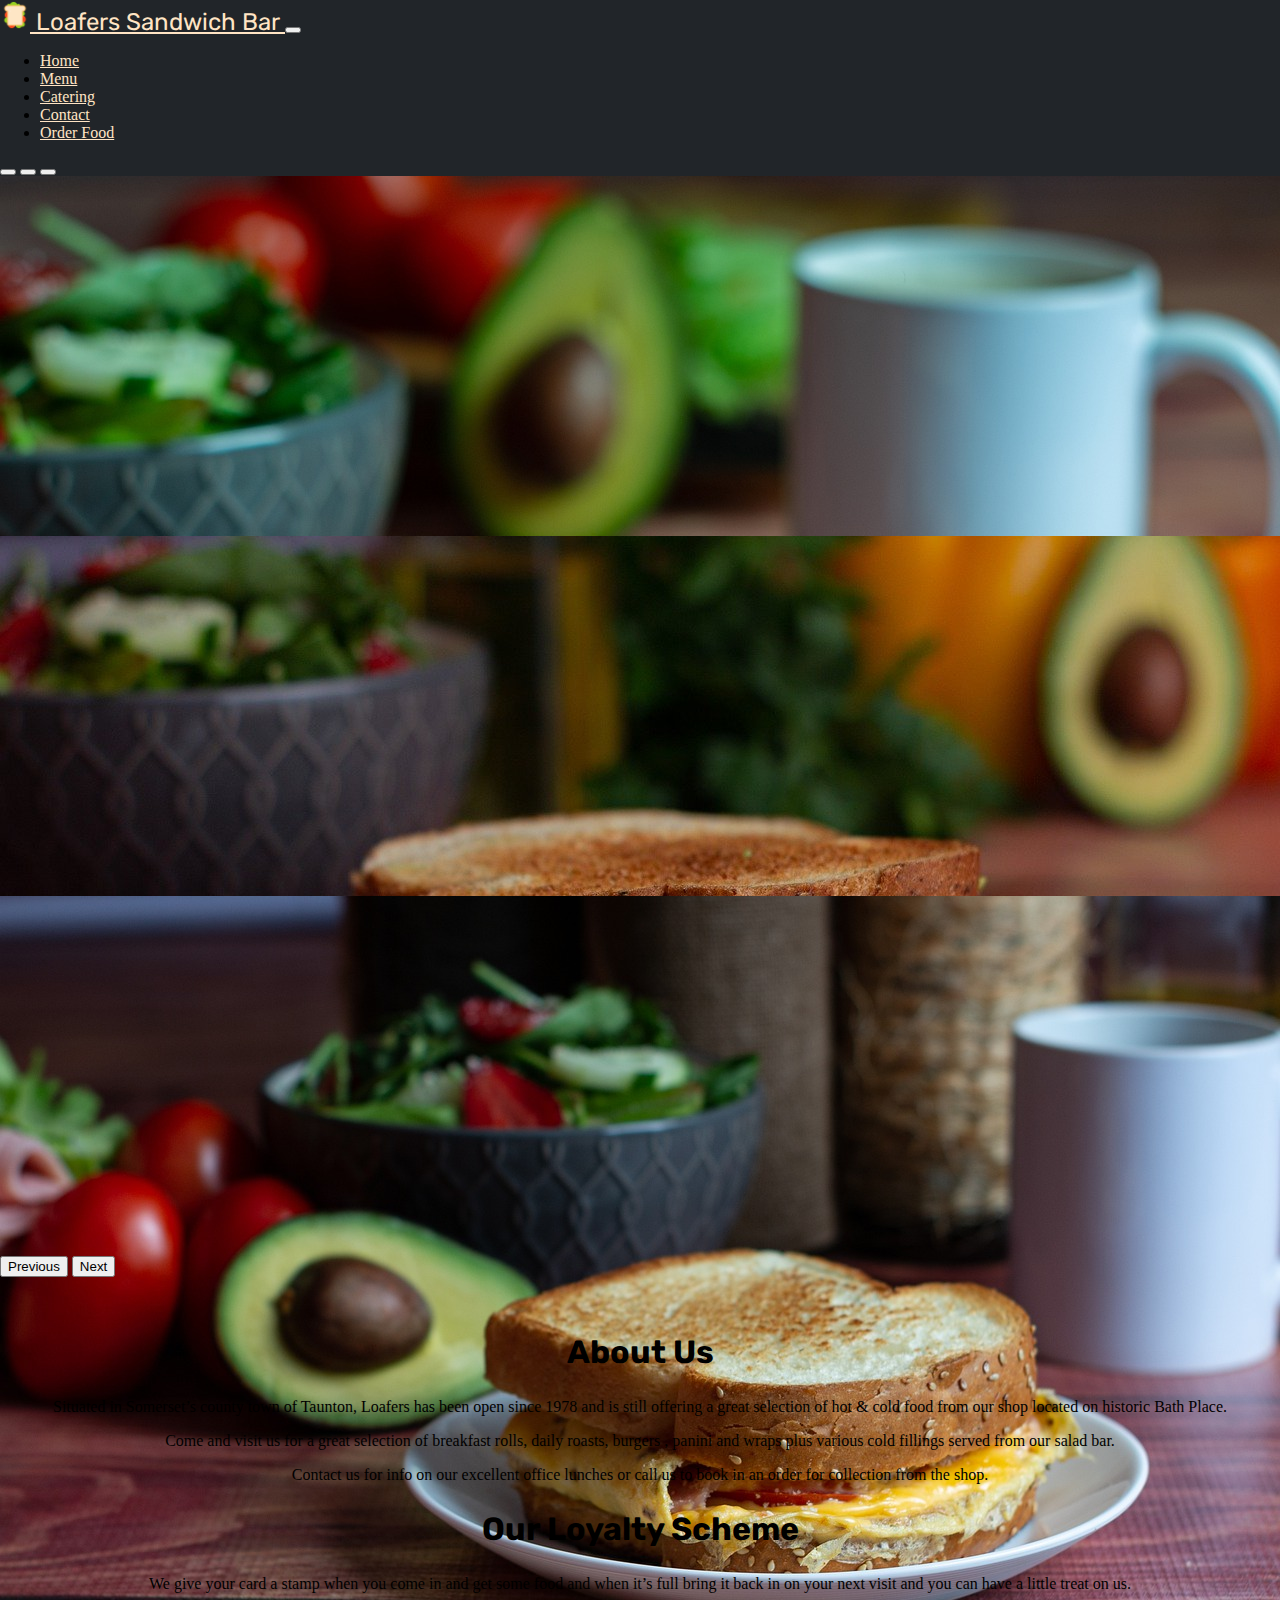
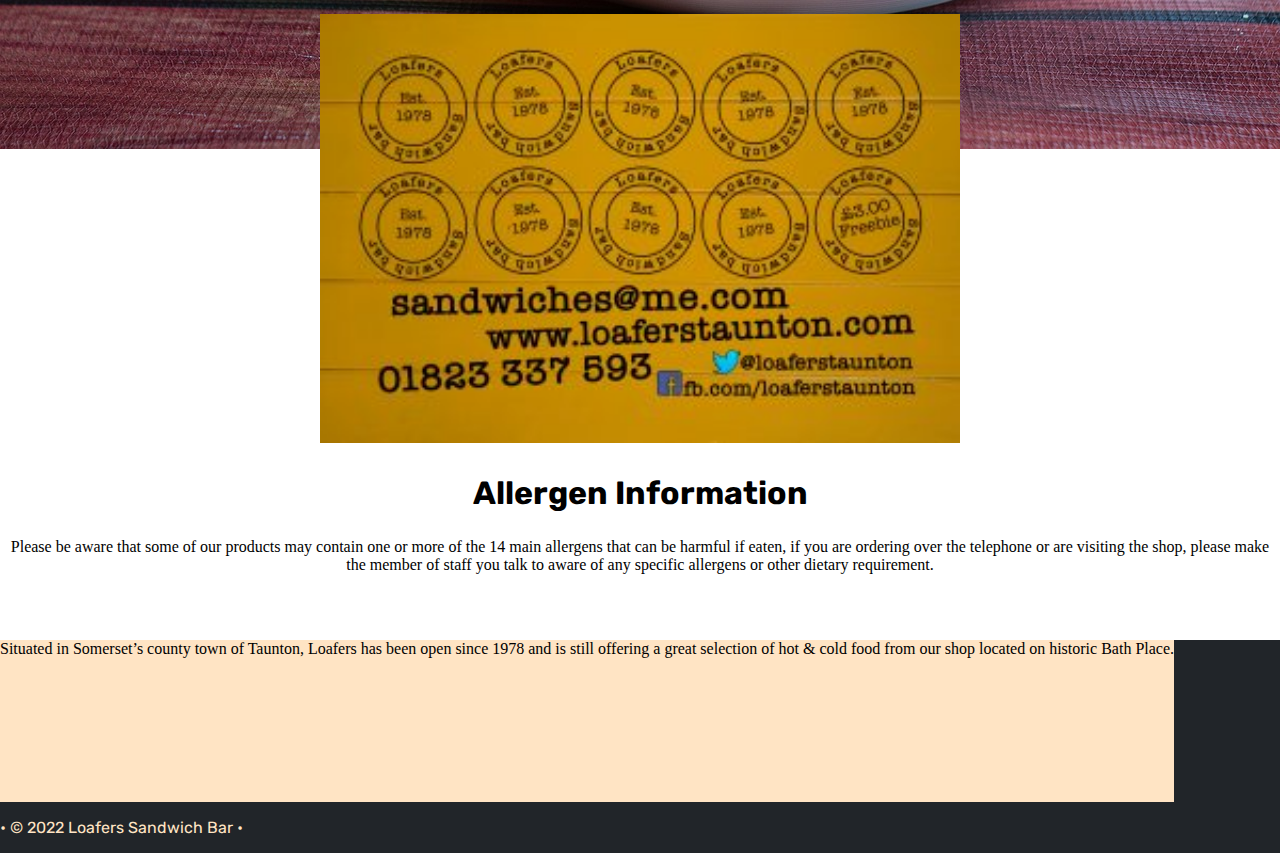
<file: index.html>
<!doctype html>
<html lang="en">
  <head>
    <!-- Required meta tags -->
    <meta charset="utf-8">
    <meta name="viewport" content="width=device-width, initial-scale=1">

    <!-- Bootstrap CSS -->
    <link href="https://cdn.jsdelivr.net/npm/bootstrap@5.0.2/dist/css/bootstrap.min.css" rel="stylesheet" integrity="sha384-EVSTQN3/azprG1Anm3QDgpJLIm9Nao0Yz1ztcQTwFspd3yD65VohhpuuCOmLASjC" crossorigin="anonymous">
    <link href="CSS/styles.css" rel="stylesheet">

    <title>Home</title>
  </head>
  <body>

      <!-- NAVBAR -->

      <nav class="navbar navbar-dark bg-dark text-color">
        <div class="container-fluid ">
          <a class="navbar-brand " href="index.html">
            <img src="img/Logo.png" alt="Sandwich"  height="30" class="d-inline-block align-text-top">
            Loafers Sandwich Bar
          </a>
          <button class="navbar-toggler" type="button" data-bs-toggle="collapse" data-bs-target="#navbarNav" aria-controls="navbarNav" aria-expanded="false" aria-label="Toggle navigation">
            <span class="navbar-toggler-icon"></span>
          </button>
          <div class="collapse navbar-collapse" id="navbarNav">
            <ul class="navbar-nav">
              <li class="nav-item">
                <a class="nav-link active" aria-current="page" href="index.html">Home</a>
              </li>
              <li class="nav-item">
                <a class="nav-link" href="menu.html">Menu</a>
              </li>
              <li class="nav-item">
                <a class="nav-link" href="catering.html">Catering</a>
              </li>
              <li class="nav-item">
                <a class="nav-link" href="contact.html">Contact</a>
              </li>
              <li class="nav-item">
                <a class="nav-link" href="order.html">Order Food</a>
              </li>
            </ul>
          </div>
        </div>
      </nav>

    <!-- Carousel -->

    
    <div class ="col-12 ">
      <div class="row h-50" >
        <div id="carouselExampleIndicators" class="carousel slide" data-bs-ride="carousel">
          <div class="carousel-indicators">
            <button type="button" data-bs-target="#carouselExampleIndicators" data-bs-slide-to="0" class="active" aria-current="true" aria-label="Slide 1"></button>
            <button type="button" data-bs-target="#carouselExampleIndicators" data-bs-slide-to="1" aria-label="Slide 2"></button>
            <button type="button" data-bs-target="#carouselExampleIndicators" data-bs-slide-to="2" aria-label="Slide 3"></button>
          </div>
          <div class="carousel-inner">
            <div class="carousel-item active">
              <img src="img/Sandwich1.jpg" class="d-block w-100" alt="...">
            </div>
            <div class="carousel-item">
              <img src="img/Sandwich2.jpg" class="d-block w-100" alt="...">
            </div>
            <div class="carousel-item">
              <img src="img/Sandwich3.jpg" class="d-block w-100" alt="...">
            </div>
          </div>
          <button class="carousel-control-prev" type="button" data-bs-target="#carouselExampleIndicators" data-bs-slide="prev">
            <span class="carousel-control-prev-icon" aria-hidden="true"></span>
            <span class="visually-hidden">Previous</span>
          </button>
          <button class="carousel-control-next" type="button" data-bs-target="#carouselExampleIndicators" data-bs-slide="next">
            <span class="carousel-control-next-icon" aria-hidden="true"></span>
            <span class="visually-hidden">Next</span>
          </button>
        </div>
      </div>
    </div>
    <!-- Content-->
    <main>
    <div class="container p-0" id="content">
      <div class="row-cols-1" style="padding-top:30px">
        <div class="col-12">
          <h1 class="Rubik">About Us</h1>
          <p class="text-center2"> Situated in Somerset’s county town of Taunton, Loafers has been open since 1978 and is still offering a great selection of hot & cold food from our shop located on historic Bath Place.</p>

            <p class="text-center2">Come and visit us for a great selection of breakfast rolls, daily roasts, burgers , panini and wraps plus various cold fillings served from our salad bar.</p>
            
            <p class="text-center2">Contact us for info on our excellent office lunches or call us to book in an order for collection from the shop.</p>
        </div>
      </div>
      <div class="row-cols-1">
        <div class="col-12">
          <h1 class="Rubik">Our Loyalty Scheme</h1>
          <p class="text-center2">We give your card a stamp when you come in and get some food and when it’s full bring it back in on your next visit and you can have a little treat on us.</p>
          <img src="img/loyaltyScheme.jpg" class="d-block w-30 center" alt="Loyalty Scheme">
        </div>
        </div>
        <div class="row-cols-1" style="padding-bottom:50px">
        <div class="col-12">
          <h1 class="Rubik">Allergen Information</h1>
          <p class="text-center2">Please be aware that some of our products may contain one or more of the 14 main allergens that can be harmful if eaten, if you are ordering over the telephone or are visiting the shop, please make the member of staff you talk to aware of any specific allergens or other dietary requirement.</p>
        </div>
        </div>
      </div>
    </main>
    

    <!-- FOOTER -->
  
    <div class="row container2">
      <div class="col-12">
        <div class="navbar navbar-dark footerHead" style="background-color: #ffe4c4;">   
          <div class="text-center2">
        Situated in Somerset’s county town of Taunton, Loafers has been open since 1978 and is still offering a great selection of hot & cold food from our shop located on historic Bath Place.  
          </div>
          
        </div>
      </div>
    </div>
    <div class="row">
      <div class="col-12">
        <p id="footerText" class="text-center">• © 2022 Loafers Sandwich Bar •</p>
      </div>
    </div>
  
  
    <!-- Bootstrap JS -->
    <script src="https://cdn.jsdelivr.net/npm/bootstrap@5.0.2/dist/js/bootstrap.bundle.min.js" integrity="sha384-MrcW6ZMFYlzcLA8Nl+NtUVF0sA7MsXsP1UyJoMp4YLEuNSfAP+JcXn/tWtIaxVXM" crossorigin="anonymous"></script>
  </body>
</html>
</file>
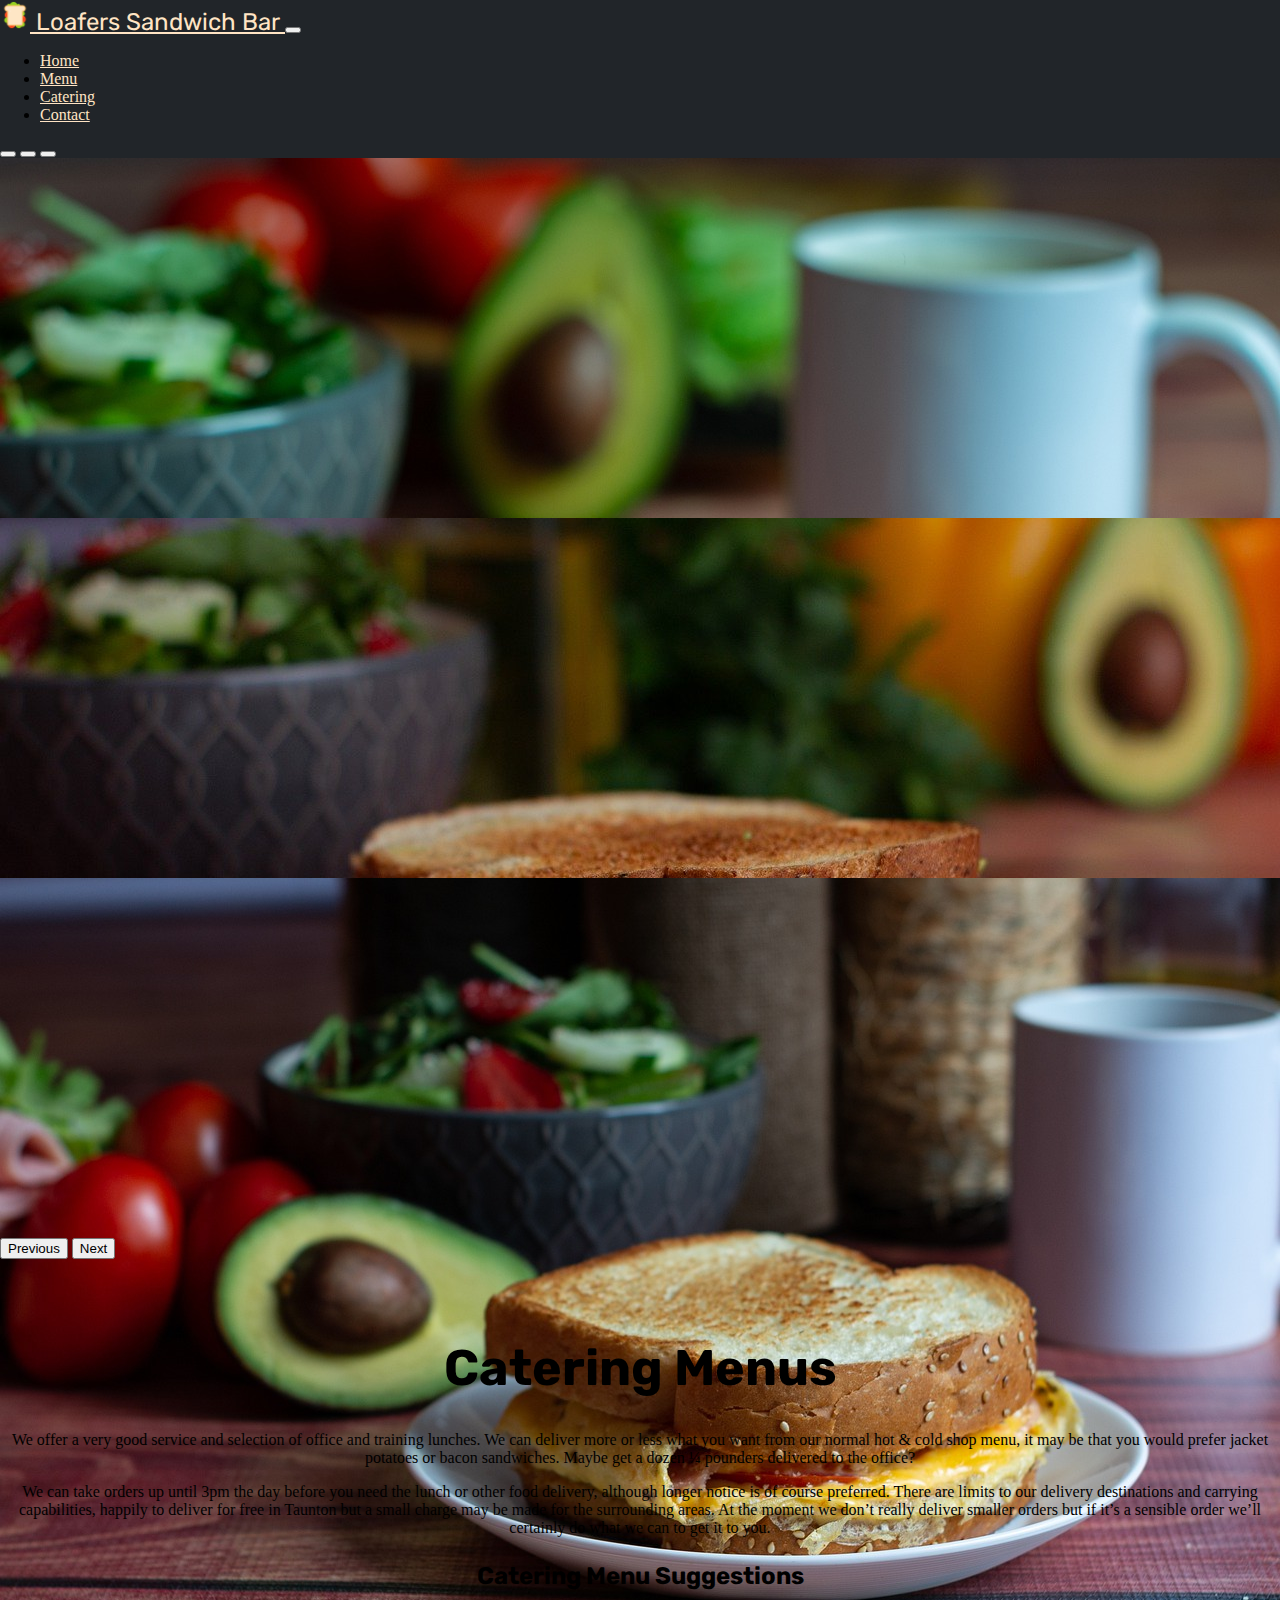
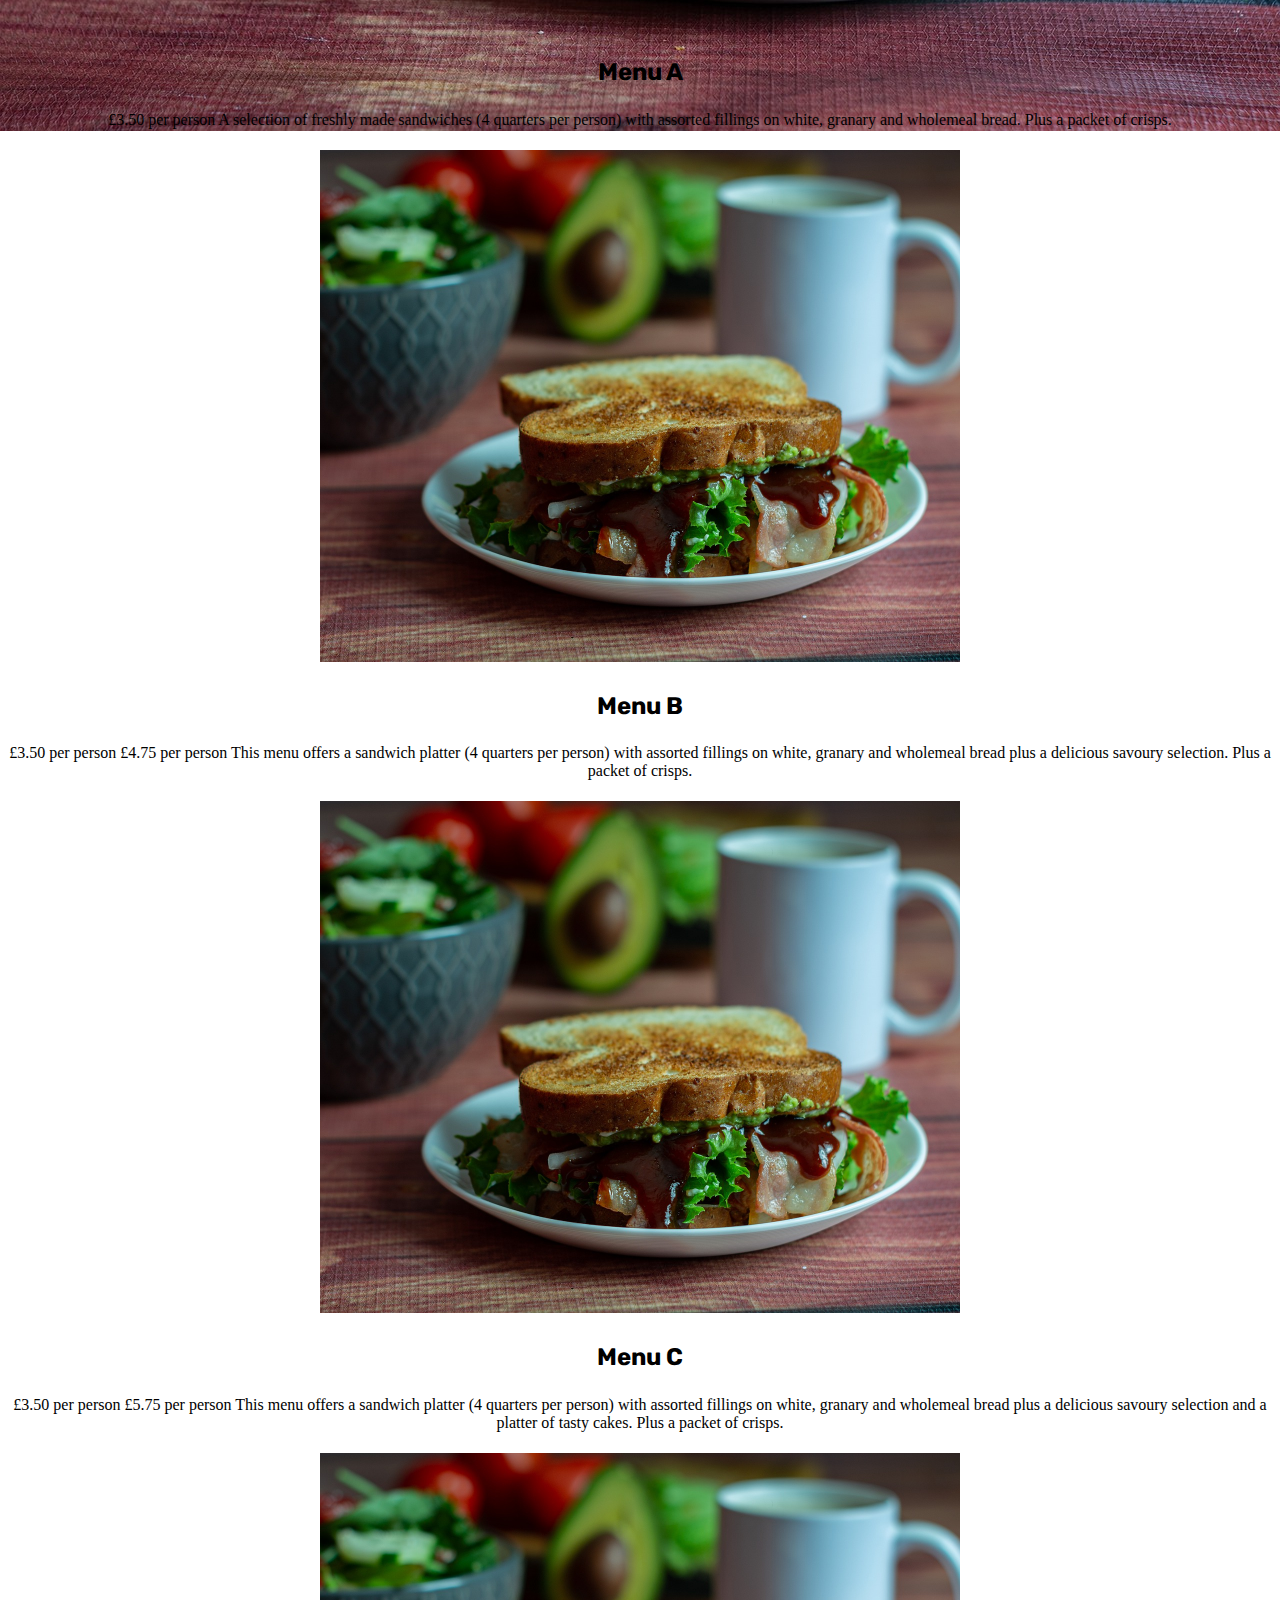
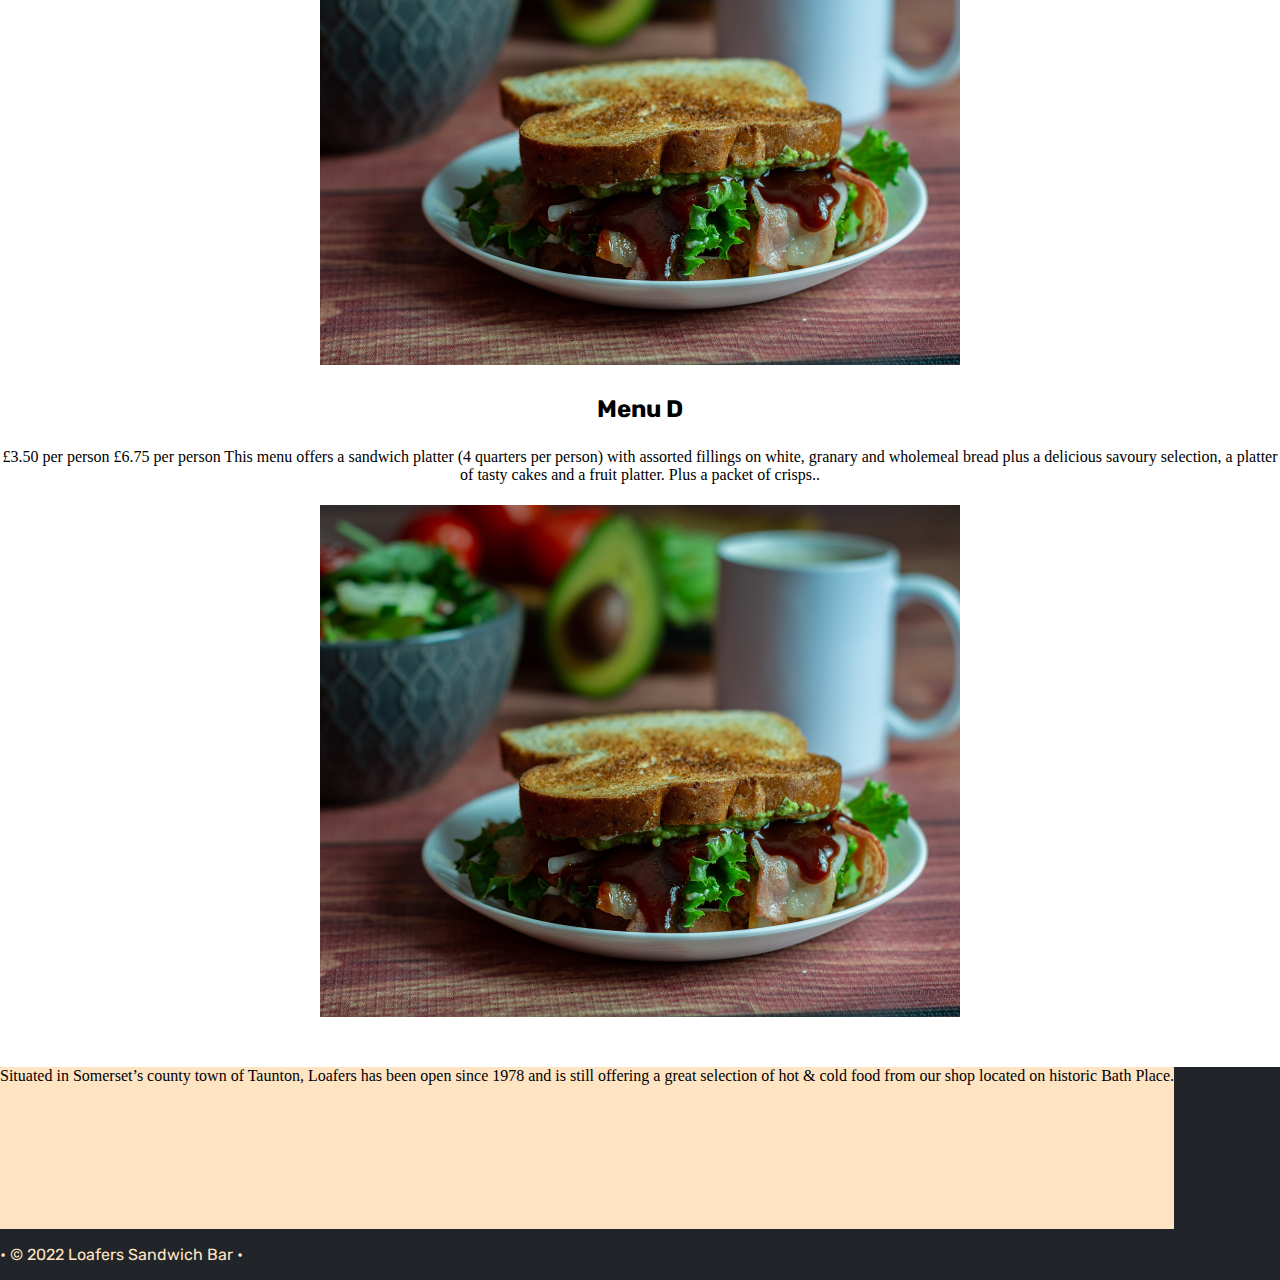
<file: catering.html>
<!doctype html>
<html lang="en">
  <head>
    <!-- Required meta tags -->
    <meta charset="utf-8">
    <meta name="viewport" content="width=device-width, initial-scale=1">

    <!-- Bootstrap CSS -->
    <link href="https://cdn.jsdelivr.net/npm/bootstrap@5.0.2/dist/css/bootstrap.min.css" rel="stylesheet" integrity="sha384-EVSTQN3/azprG1Anm3QDgpJLIm9Nao0Yz1ztcQTwFspd3yD65VohhpuuCOmLASjC" crossorigin="anonymous">
    <link href="CSS/styles.css" rel="stylesheet">

    <title>Home</title>
  </head>
  <body>

      <!-- NAVBAR -->

    <nav class="navbar navbar-dark bg-dark text-color">
      <div class="container-fluid ">
        <a class="navbar-brand " href="index.html">
          <img src="img/Logo.png" alt="Sandwich"  height="30" class="d-inline-block align-text-top">
          Loafers Sandwich Bar
        </a>
        <button class="navbar-toggler" type="button" data-bs-toggle="collapse" data-bs-target="#navbarNav" aria-controls="navbarNav" aria-expanded="false" aria-label="Toggle navigation">
          <span class="navbar-toggler-icon"></span>
        </button>
        <div class="collapse navbar-collapse" id="navbarNav">
          <ul class="navbar-nav">
            <li class="nav-item">
              <a class="nav-link active" aria-current="page" href="index.html">Home</a>
            </li>
            <li class="nav-item">
              <a class="nav-link" href="menu.html">Menu</a>
            </li>
            <li class="nav-item">
              <a class="nav-link" href="catering.html">Catering</a>
            </li>
            <li class="nav-item">
              <a class="nav-link" href="contact.html">Contact</a>
            </li>
          </ul>
        </div>
      </div>
    </nav>

    <!-- Carousel -->

    
    <div class ="col-12 ">
      <div class="row h-50" >
        <div id="carouselExampleIndicators" class="carousel slide" data-bs-ride="carousel">
          <div class="carousel-indicators">
            <button type="button" data-bs-target="#carouselExampleIndicators" data-bs-slide-to="0" class="active" aria-current="true" aria-label="Slide 1"></button>
            <button type="button" data-bs-target="#carouselExampleIndicators" data-bs-slide-to="1" aria-label="Slide 2"></button>
            <button type="button" data-bs-target="#carouselExampleIndicators" data-bs-slide-to="2" aria-label="Slide 3"></button>
          </div>
          <div class="carousel-inner">
            <div class="carousel-item active">
              <img src="img/Sandwich1.jpg" class="d-block w-100" alt="...">
            </div>
            <div class="carousel-item">
              <img src="img/Sandwich2.jpg" class="d-block w-100" alt="...">
            </div>
            <div class="carousel-item">
              <img src="img/Sandwich3.jpg" class="d-block w-100" alt="...">
            </div>
          </div>
          <button class="carousel-control-prev" type="button" data-bs-target="#carouselExampleIndicators" data-bs-slide="prev">
            <span class="carousel-control-prev-icon" aria-hidden="true"></span>
            <span class="visually-hidden">Previous</span>
          </button>
          <button class="carousel-control-next" type="button" data-bs-target="#carouselExampleIndicators" data-bs-slide="next">
            <span class="carousel-control-next-icon" aria-hidden="true"></span>
            <span class="visually-hidden">Next</span>
          </button>
        </div>
      </div>
    </div>
    <!-- Content-->
    <main>
    <div class="container text-center2">
        <h1 class="Rubik2" style="padding-top:5vh;">Catering Menus</h1>
        <p>We offer a very good service and selection of office and training lunches. We can deliver more or less what you want from our normal hot & cold shop menu, it may be that you would prefer jacket potatoes or bacon sandwiches. Maybe get a dozen ¼ pounders delivered to the office?</p>
   
        <p>We can take orders up until 3pm the day before you need the lunch or other food delivery, although longer notice is of course preferred. There are limits to our delivery destinations and carrying capabilities, happily to deliver for free in Taunton but a small charge may be made for the surrounding areas. At the moment we don’t really deliver smaller orders but if it’s a sensible order we’ll certainly do what we can to get it to you.</p>
        <h2 class="Rubik">Catering Menu Suggestions</h2><br>
    </div>
     
        <div class="container text-center2">
         <div class = "row">
            <div class = "col-12">
                <h2 class="Rubik">Menu A</h2>
                <p>£3.50 per person
                    A selection of freshly made sandwiches (4 quarters per person) with assorted fillings on white, granary and wholemeal bread. Plus a packet of crisps.</p>
                <img src="img/Sandwich1.jpg" class="d-block w-30 center">
            </div>
         </div>
         <div class = "row">
            <div class = "col-12">
                <h2 class="Rubik">Menu B</h2>
                <p>£3.50 per person
                    £4.75 per person
                    This menu offers a sandwich platter (4 quarters per person) with assorted fillings on white, granary and wholemeal bread plus a delicious savoury selection. Plus a packet of crisps.</p>
                <img src="img/Sandwich1.jpg" class="d-block w-30 center">
            </div>
         </div>
         <div class = "row">
            <div class = "col-12">
                <h2 class="Rubik">Menu C</h2>
                <p>£3.50 per person
                    £5.75 per person
                    This menu offers a sandwich platter (4 quarters per person) with assorted fillings on white, granary and wholemeal bread plus a delicious savoury selection and a platter of tasty cakes. Plus a packet of crisps.</p>
                <img src="img/Sandwich1.jpg" class="d-block w-30 center">
            </div>
         </div>
         <div class = "row" style="padding-bottom:5vh;">
            <div class = "col-12">
                <h2 class="Rubik">Menu D</h2>
                <p>£3.50 per person
                    £6.75 per person
                    This menu offers a sandwich platter (4 quarters per person) with assorted fillings on white, granary and wholemeal bread plus a delicious savoury selection, a platter of tasty cakes and a fruit platter. Plus a packet of crisps..</p>
                <img src="img/Sandwich1.jpg" class="d-block w-30 center">
            </div>
         </div>
        </div>
    </main>

    <!-- FOOTER -->
  
    <div class="row container2">
      <div class="col-12">
        <div class="navbar navbar-dark footerHead" style="background-color: #ffe4c4;">   
          <div class="text-center2">
        Situated in Somerset’s county town of Taunton, Loafers has been open since 1978 and is still offering a great selection of hot & cold food from our shop located on historic Bath Place.  
          </div>
          
        </div>
      </div>
    </div>
    <div class="row">
      <div class="col-12">
        <p id="footerText" class="text-center">• © 2022 Loafers Sandwich Bar •</p>
      </div>
    </div>
  
  
    <!-- Bootstrap JS -->
    <script src="https://cdn.jsdelivr.net/npm/bootstrap@5.0.2/dist/js/bootstrap.bundle.min.js" integrity="sha384-MrcW6ZMFYlzcLA8Nl+NtUVF0sA7MsXsP1UyJoMp4YLEuNSfAP+JcXn/tWtIaxVXM" crossorigin="anonymous"></script>
  </body>
</html>
</file>
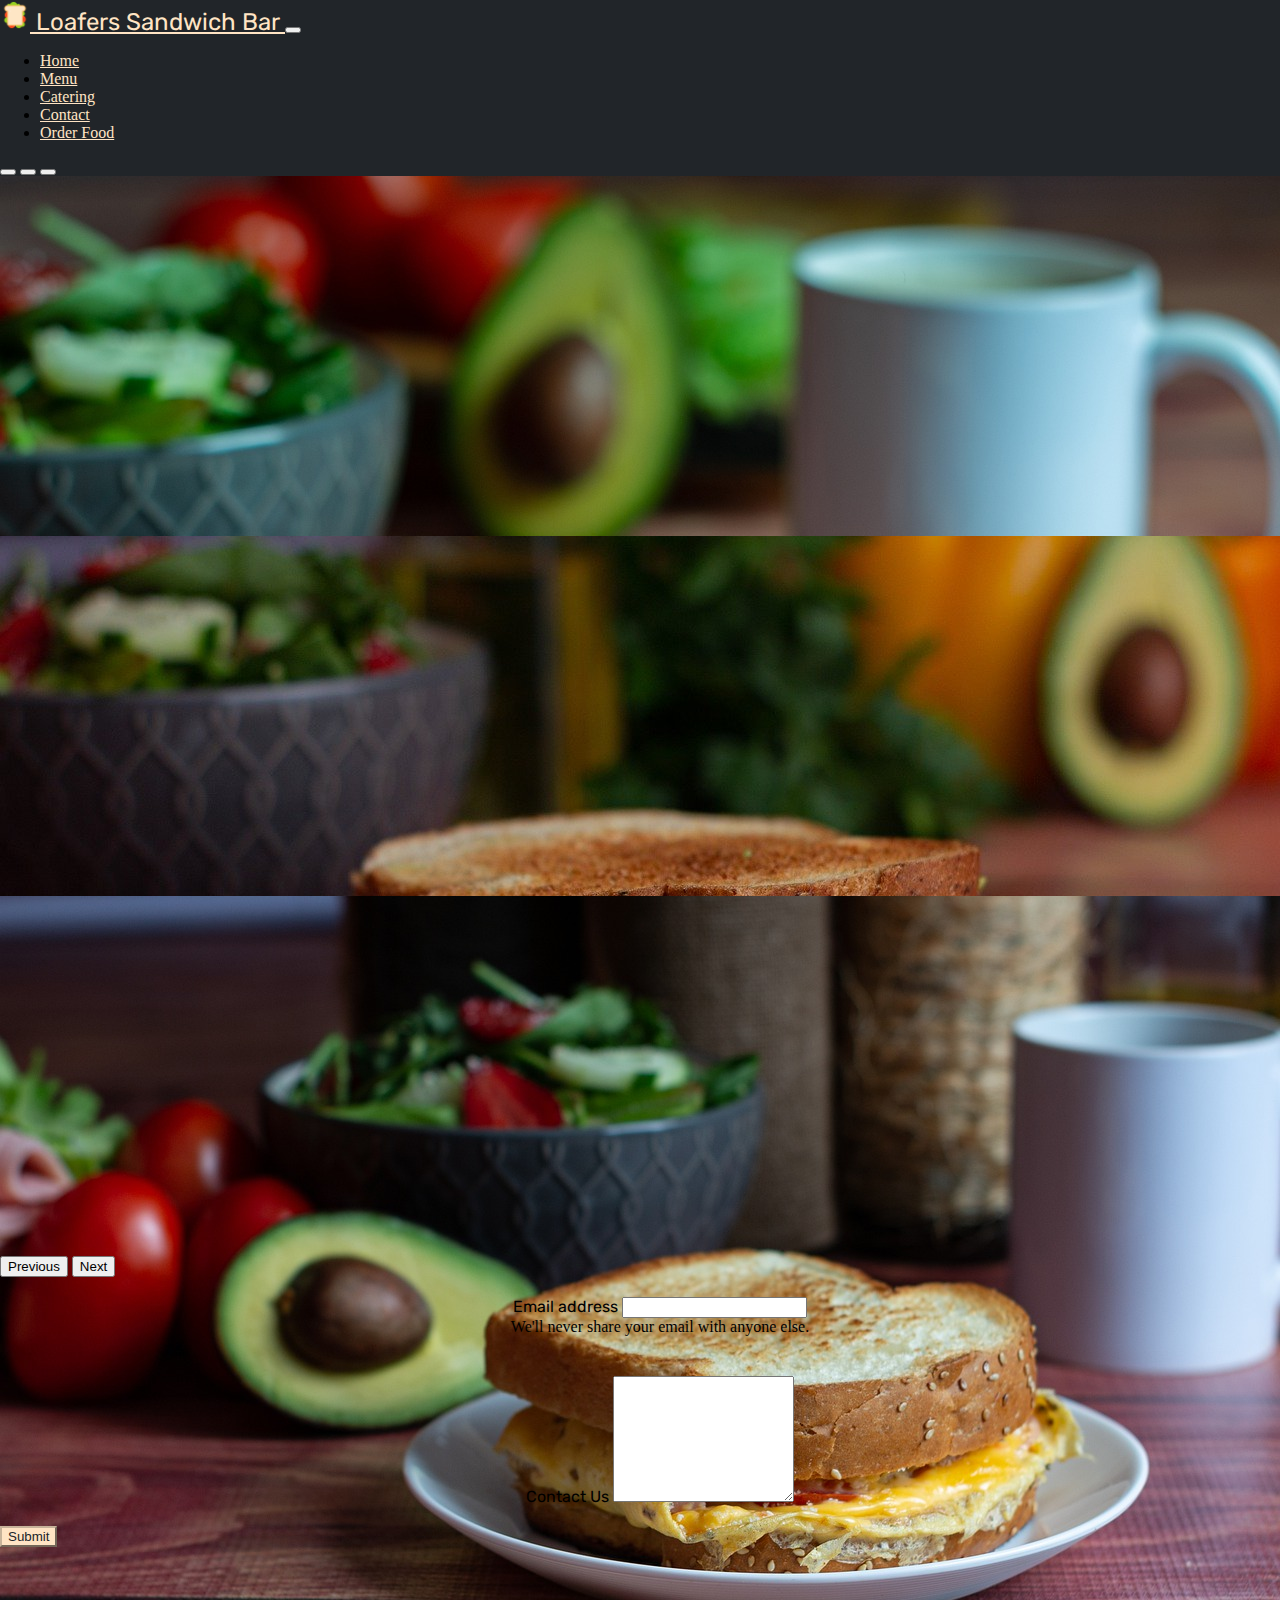
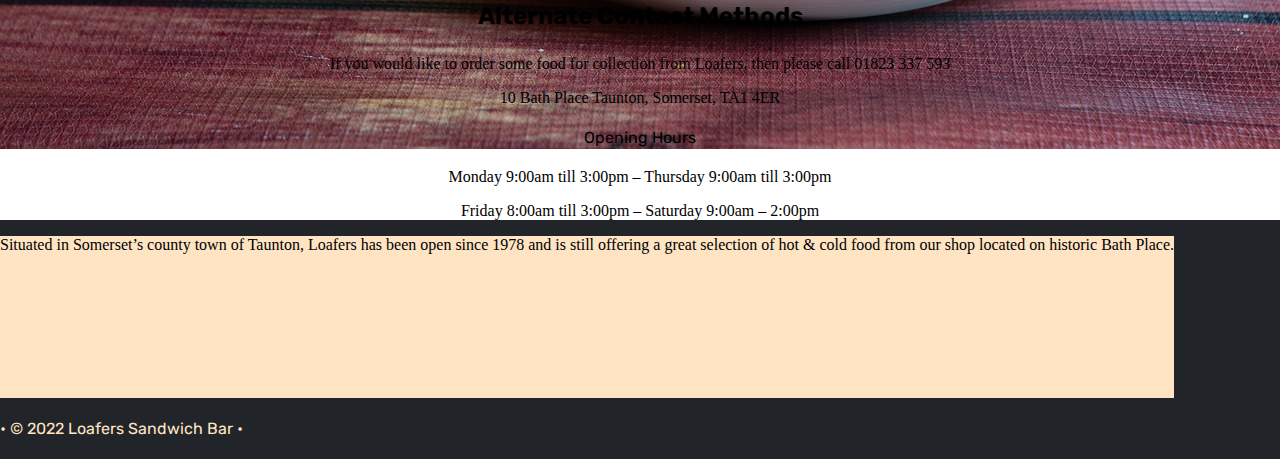
<file: contact.html>
<!doctype html>
<html lang="en">
  <head>
    <!-- Required meta tags -->
    <meta charset="utf-8">
    <meta name="viewport" content="width=device-width, initial-scale=1">

    <!-- Bootstrap CSS -->
    <link href="https://cdn.jsdelivr.net/npm/bootstrap@5.0.2/dist/css/bootstrap.min.css" rel="stylesheet" integrity="sha384-EVSTQN3/azprG1Anm3QDgpJLIm9Nao0Yz1ztcQTwFspd3yD65VohhpuuCOmLASjC" crossorigin="anonymous">
    <link href="CSS/styles.css" rel="stylesheet">

    <title>Contact us!</title>
  </head>
  <body>

      <!-- NAVBAR -->

      <nav class="navbar navbar-dark bg-dark text-color">
        <div class="container-fluid ">
          <a class="navbar-brand " href="index.html">
            <img src="img/Logo.png" alt="Sandwich"  height="30" class="d-inline-block align-text-top">
            Loafers Sandwich Bar
          </a>
          <button class="navbar-toggler" type="button" data-bs-toggle="collapse" data-bs-target="#navbarNav" aria-controls="navbarNav" aria-expanded="false" aria-label="Toggle navigation">
            <span class="navbar-toggler-icon"></span>
          </button>
          <div class="collapse navbar-collapse" id="navbarNav">
            <ul class="navbar-nav">
              <li class="nav-item">
                <a class="nav-link active" aria-current="page" href="index.html">Home</a>
              </li>
              <li class="nav-item">
                <a class="nav-link" href="menu.html">Menu</a>
              </li>
              <li class="nav-item">
                <a class="nav-link" href="catering.html">Catering</a>
              </li>
              <li class="nav-item">
                <a class="nav-link" href="contact.html">Contact</a>
              </li>
              <li class="nav-item">
                <a class="nav-link" href="order.html">Order Food</a>
              </li>
            </ul>
          </div>
        </div>
      </nav>

    <!-- Carousel -->

    
    <div class ="col-12 ">
      <div class="row h-50" >
        <div id="carouselExampleIndicators" class="carousel slide" data-bs-ride="carousel">
          <div class="carousel-indicators">
            <button type="button" data-bs-target="#carouselExampleIndicators" data-bs-slide-to="0" class="active" aria-current="true" aria-label="Slide 1"></button>
            <button type="button" data-bs-target="#carouselExampleIndicators" data-bs-slide-to="1" aria-label="Slide 2"></button>
            <button type="button" data-bs-target="#carouselExampleIndicators" data-bs-slide-to="2" aria-label="Slide 3"></button>
          </div>
          <div class="carousel-inner">
            <div class="carousel-item active">
              <img src="img/Sandwich1.jpg" class="d-block w-100" alt="...">
            </div>
            <div class="carousel-item">
              <img src="img/Sandwich2.jpg" class="d-block w-100" alt="...">
            </div>
            <div class="carousel-item">
              <img src="img/Sandwich3.jpg" class="d-block w-100" alt="...">
            </div>
          </div>
          <button class="carousel-control-prev" type="button" data-bs-target="#carouselExampleIndicators" data-bs-slide="prev">
            <span class="carousel-control-prev-icon" aria-hidden="true"></span>
            <span class="visually-hidden">Previous</span>
          </button>
          <button class="carousel-control-next" type="button" data-bs-target="#carouselExampleIndicators" data-bs-slide="next">
            <span class="carousel-control-next-icon" aria-hidden="true"></span>
            <span class="visually-hidden">Next</span>
          </button>
        </div>
      </div>
    </div>
    <!-- Content-->
    <main>
        <form id="contactForm">
            <div class="mb-3 text-center3" style="padding: top 5vh;">
              <label for="exampleInputEmail1" class="form-label Rubik">Email address</label>
              <input type="email" class="form-control" id="exampleInputEmail1" aria-describedby="emailHelp">
              <div id="emailHelp" class="form-text">We'll never share your email with anyone else.</div>
            </div>
            <div class="mb-3 text-center3">
                <label for="exampleFormControlTextarea1" class="form-label Rubik">Contact Us</label>
                <textarea class="form-control" id="exampleFormControlTextarea1" rows="8"></textarea>
              </div>
            <Div class ="d-grid gap-2 col-6 mx-auto"  style="padding-bottom:30px;">
                <button type="submit" class="btn btn-primary">Submit</button>
            </div>
          </form>

          <div class="container text-center2">
            <h2 class="Rubik">Alternate Contact Methods</h2>
            <div class="row">
              <div class="col-12">
                <p>If you would like to order some food for collection from Loafers, then please call 01823 337 593</p>
                <p>10 Bath Place Taunton, Somerset, TA1 4ER</p>
                <p class="Rubik">Opening Hours</p>
                <p>Monday 9:00am till 3:00pm – Thursday 9:00am till 3:00pm</p>
                <p>Friday 8:00am till 3:00pm – Saturday 9:00am – 2:00pm</p>
              </div>
            </div>
          </div>
    </main>
    

    <!-- FOOTER -->
  
    <div class="row container2">
      <div class="col-12">
        <div class="navbar navbar-dark footerHead" style="background-color: #ffe4c4;">   
          <div class="text-center2">
        Situated in Somerset’s county town of Taunton, Loafers has been open since 1978 and is still offering a great selection of hot & cold food from our shop located on historic Bath Place.  
          </div>
          
        </div>
      </div>
    </div>
    <div class="row">
      <div class="col-12">
        <p id="footerText" class="text-center Rubik">• © 2022 Loafers Sandwich Bar •</p>
      </div>
    </div>
  
  
    <!-- Bootstrap JS -->
    <script src="https://cdn.jsdelivr.net/npm/bootstrap@5.0.2/dist/js/bootstrap.bundle.min.js" integrity="sha384-MrcW6ZMFYlzcLA8Nl+NtUVF0sA7MsXsP1UyJoMp4YLEuNSfAP+JcXn/tWtIaxVXM" crossorigin="anonymous"></script>
  </body>
</html>
</file>
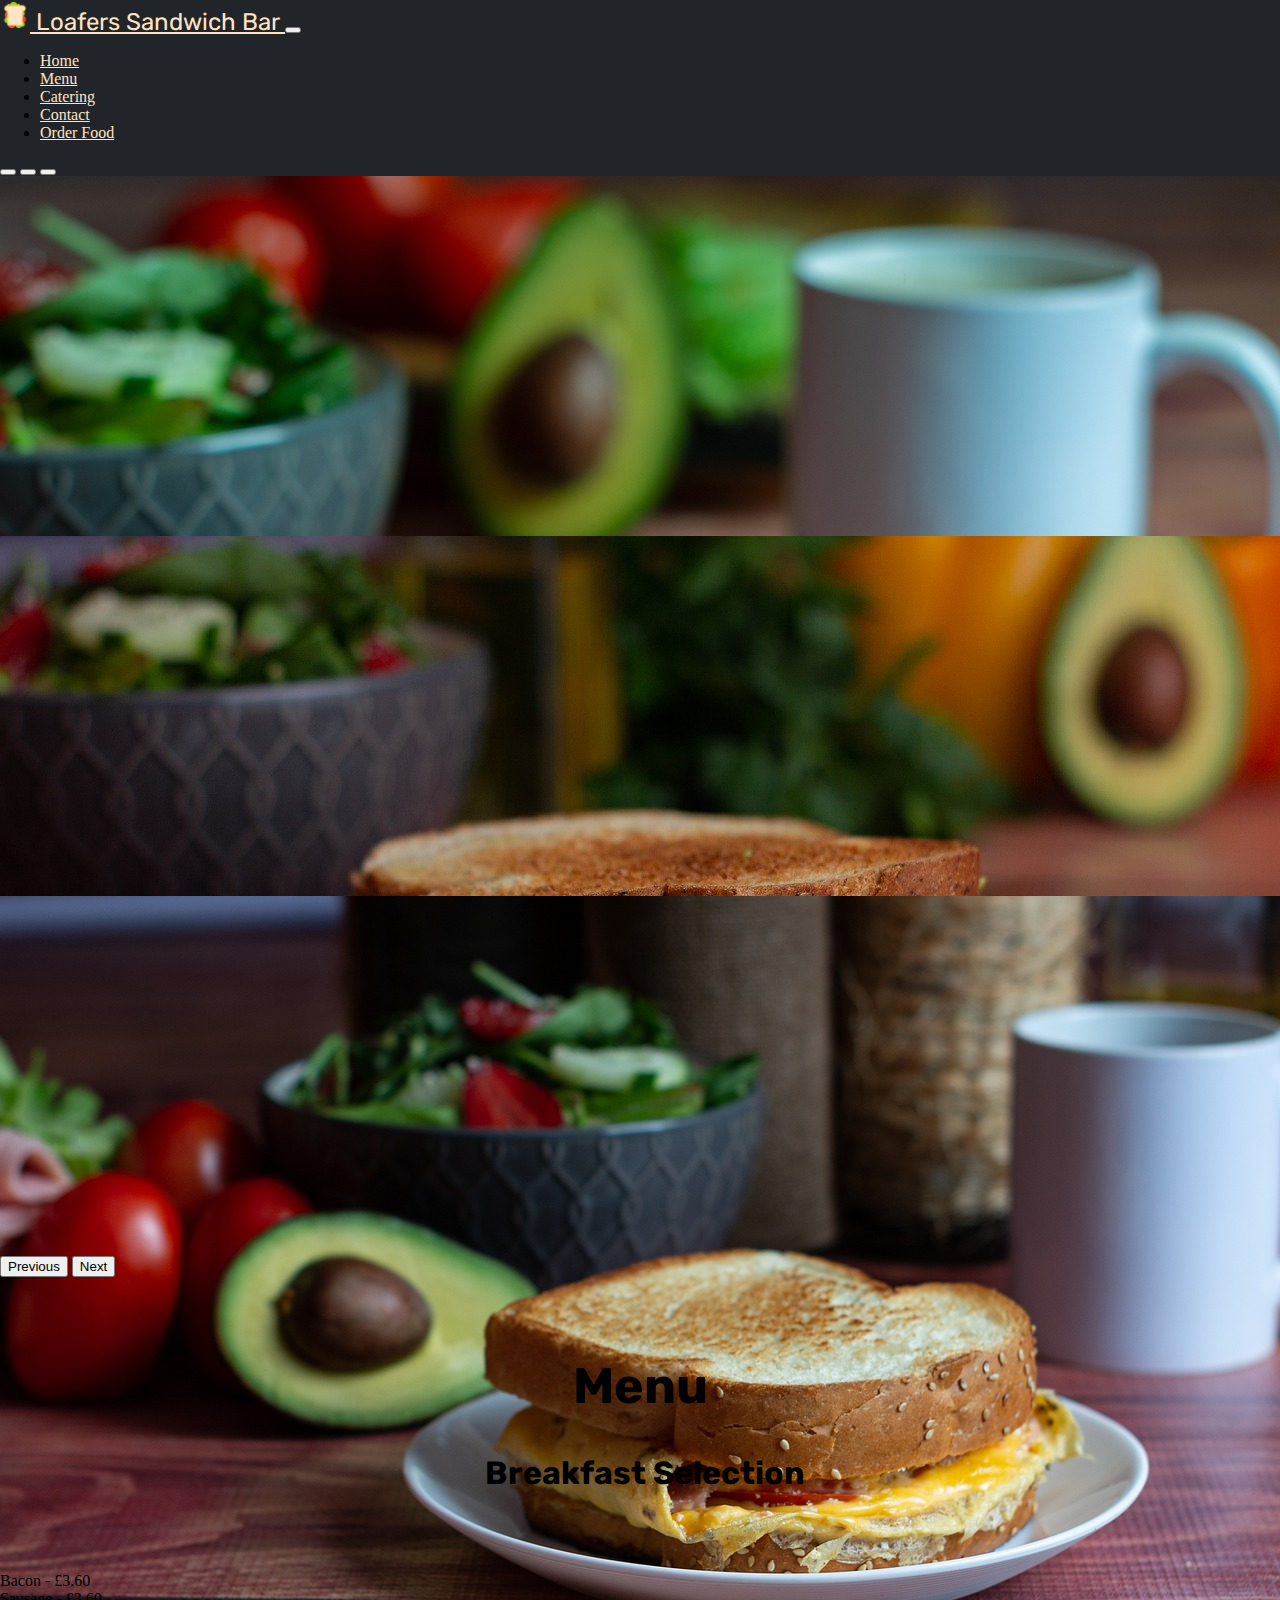
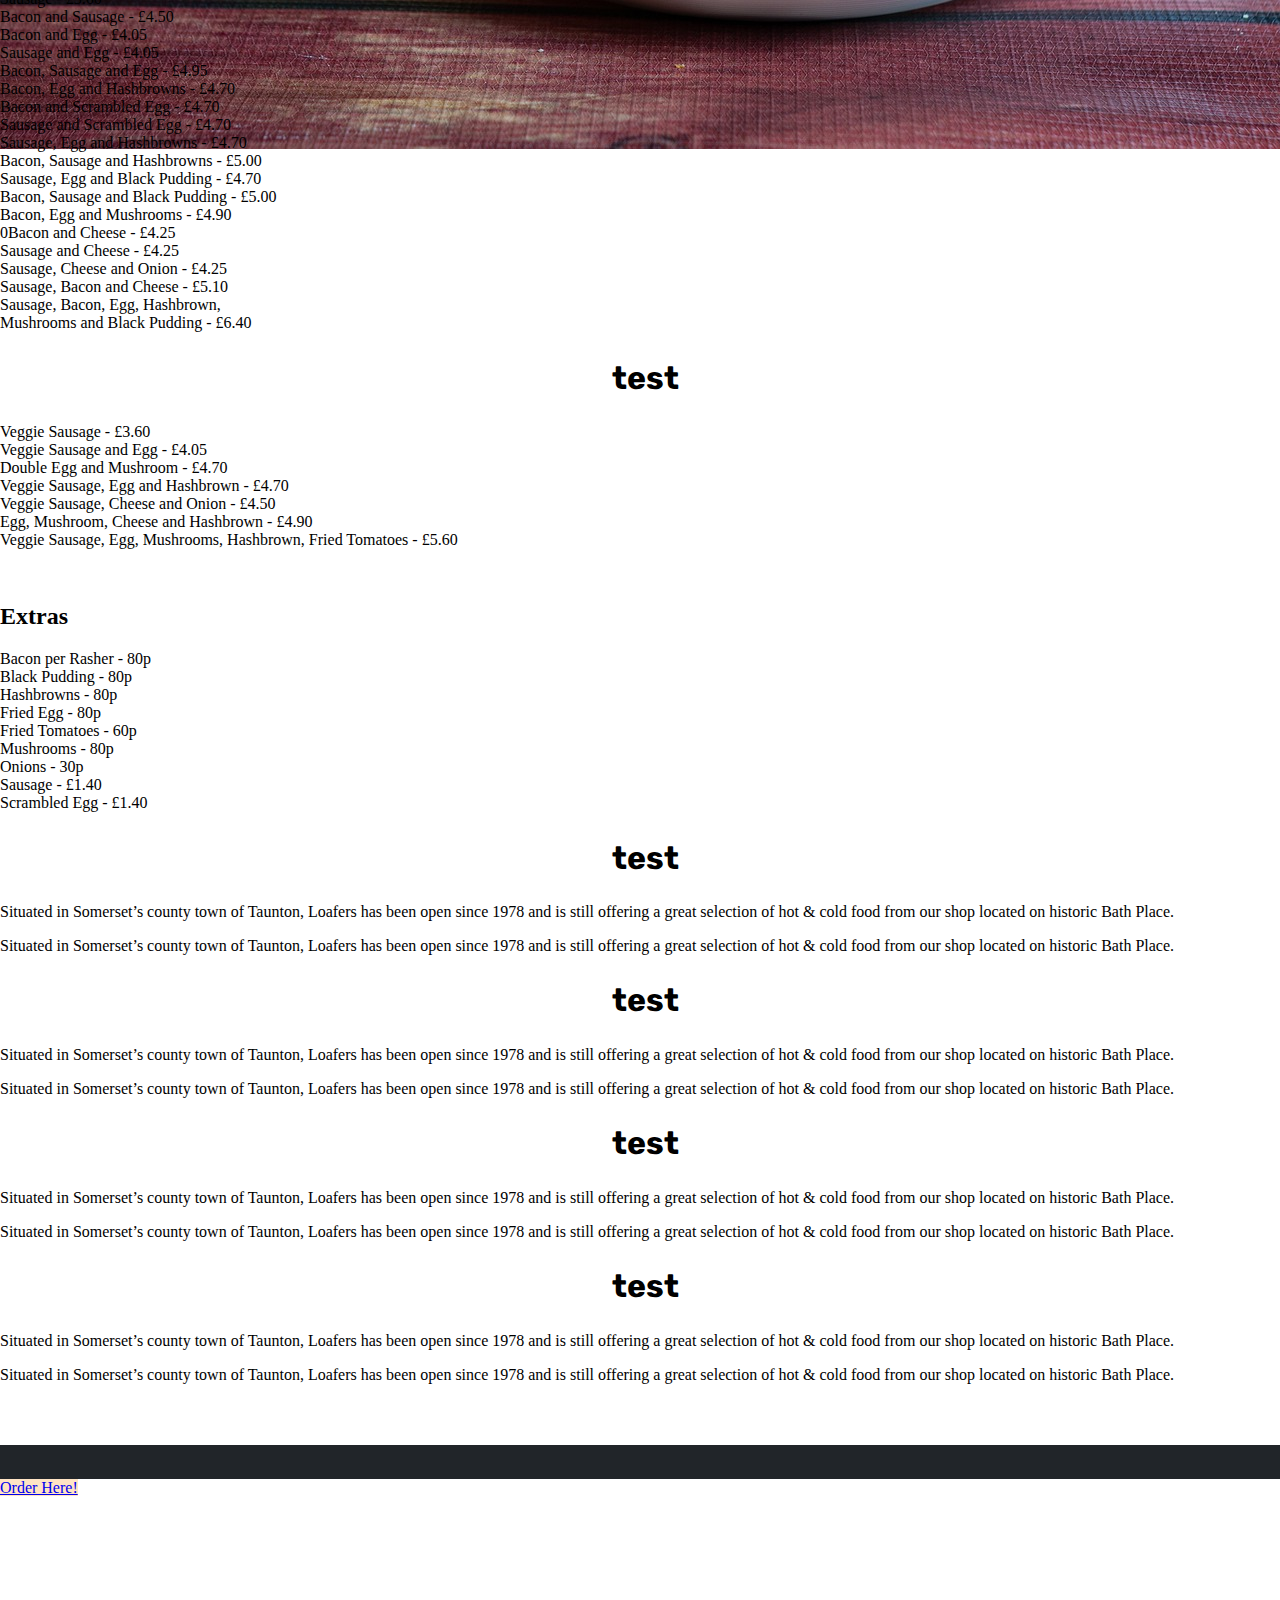
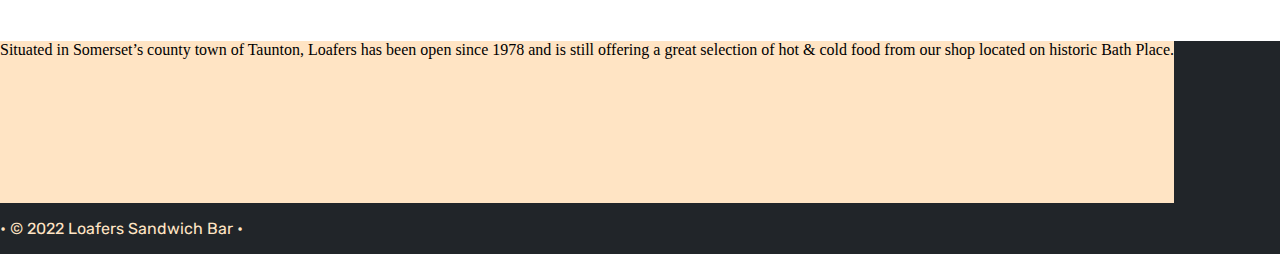
<file: menu.html>
<!doctype html>
<html lang="en">
  <head>
    <!-- Required meta tags -->
    <meta charset="utf-8">
    <meta name="viewport" content="width=device-width, initial-scale=1">

    <!-- Bootstrap CSS -->
    <link href="https://cdn.jsdelivr.net/npm/bootstrap@5.0.2/dist/css/bootstrap.min.css" rel="stylesheet" integrity="sha384-EVSTQN3/azprG1Anm3QDgpJLIm9Nao0Yz1ztcQTwFspd3yD65VohhpuuCOmLASjC" crossorigin="anonymous">
    <link href="CSS/styles.css" rel="stylesheet">

    <title>Menu</title>
  </head>
  <body>

      <!-- NAVBAR -->

    <nav class="navbar navbar-dark bg-dark text-color">
      <div class="container-fluid ">
        <a class="navbar-brand " href="index.html">
          <img src="img/Logo.png" alt="Sandwich"  height="30" class="d-inline-block align-text-top">
          Loafers Sandwich Bar
        </a>
        <button class="navbar-toggler" type="button" data-bs-toggle="collapse" data-bs-target="#navbarNav" aria-controls="navbarNav" aria-expanded="false" aria-label="Toggle navigation">
          <span class="navbar-toggler-icon"></span>
        </button>
        <div class="collapse navbar-collapse" id="navbarNav">
          <ul class="navbar-nav">
            <li class="nav-item">
              <a class="nav-link active" aria-current="page" href="index.html">Home</a>
            </li>
            <li class="nav-item">
              <a class="nav-link" href="menu.html">Menu</a>
            </li>
            <li class="nav-item">
              <a class="nav-link" href="catering.html">Catering</a>
            </li>
            <li class="nav-item">
              <a class="nav-link" href="contact.html">Contact</a>
            </li>
            <li class="nav-item">
              <a class="nav-link" href="order.html">Order Food</a>
            </li>
          </ul>
        </div>
      </div>
    </nav>

    <!-- Carousel -->

    
    <div class ="col-12 ">
      <div class="row h-50" >
        <div id="carouselExampleIndicators" class="carousel slide" data-bs-ride="carousel">
          <div class="carousel-indicators">
            <button type="button" data-bs-target="#carouselExampleIndicators" data-bs-slide-to="0" class="active" aria-current="true" aria-label="Slide 1"></button>
            <button type="button" data-bs-target="#carouselExampleIndicators" data-bs-slide-to="1" aria-label="Slide 2"></button>
            <button type="button" data-bs-target="#carouselExampleIndicators" data-bs-slide-to="2" aria-label="Slide 3"></button>
          </div>
          <div class="carousel-inner">
            <div class="carousel-item active">
              <img src="img/Sandwich1.jpg" class="d-block w-100" alt="...">
            </div>
            <div class="carousel-item">
              <img src="img/Sandwich2.jpg" class="d-block w-100" alt="...">
            </div>
            <div class="carousel-item">
              <img src="img/Sandwich3.jpg" class="d-block w-100" alt="...">
            </div>
          </div>
          <button class="carousel-control-prev" type="button" data-bs-target="#carouselExampleIndicators" data-bs-slide="prev">
            <span class="carousel-control-prev-icon" aria-hidden="true"></span>
            <span class="visually-hidden">Previous</span>
          </button>
          <button class="carousel-control-next" type="button" data-bs-target="#carouselExampleIndicators" data-bs-slide="next">
            <span class="carousel-control-next-icon" aria-hidden="true"></span>
            <span class="visually-hidden">Next</span>
          </button>
        </div>
      </div>
    </div>
    <!-- Content-->
  <main>
    <div class="container">
        <div class="row text-center2">
            <h1 class="Rubik2" Style="padding-top:5vh">Menu</h1>
        </div>
        <div class = "row">
          <h1 class="center Rubik text-center2">Breakfast Selection</h1>
            <div class = "col-6">
                
                <p><br><br><br>
                Bacon - £3.60 <br>
                Sausage - £3.60<br>
                Bacon and Sausage - £4.50<br>
                Bacon and Egg - £4.05<br>
                Sausage and Egg - £4.05<br>
                Bacon, Sausage and Egg - £4.95<br>
                Bacon, Egg and Hashbrowns - £4.70<br>
                Bacon and Scrambled Egg - £4.70<br>
                Sausage and Scrambled Egg - £4.70<br>
                Sausage, Egg and Hashbrowns - £4.70<br>
                Bacon, Sausage and Hashbrowns - £5.00<br>
                Sausage, Egg and Black Pudding - £4.70<br>
                Bacon, Sausage and Black Pudding - £5.00<br>
                Bacon, Egg and Mushrooms - £4.90<br>
                0Bacon and Cheese - £4.25<br>
                Sausage and Cheese - £4.25<br>
                Sausage, Cheese and Onion - £4.25<br>
                Sausage, Bacon and Cheese - £5.10<br>
                Sausage, Bacon, Egg, Hashbrown, <br>
                Mushrooms and Black Pudding - £6.40</p>
            </div>
            <div class ="col-6">
                <h1 class="center Rubik text-center2">test</h1>
                <p>
                  Veggie Sausage - £3.60<br>
                  Veggie Sausage and Egg - £4.05<br>
                  Double Egg and Mushroom - £4.70<br>
                  Veggie Sausage, Egg and Hashbrown - £4.70<br>
                  Veggie Sausage, Cheese and Onion - £4.50<br>
                  Egg, Mushroom, Cheese and Hashbrown - £4.90<br>
                  Veggie Sausage, Egg, Mushrooms, Hashbrown, Fried Tomatoes - £5.60
                </p><br>
                <h2>Extras</h2>
                  <p>
                    Bacon per Rasher - 80p<br>
                    Black Pudding - 80p<br>
                    Hashbrowns - 80p<br>
                    Fried Egg - 80p<br>
                    Fried Tomatoes - 60p<br>
                    Mushrooms - 80p<br>
                    Onions - 30p<br>
                    Sausage - £1.40<br>
                    Scrambled Egg - £1.40
                  </p>
            </div>
        </div>
        <div class = "row">
            <div class = "col-6">
                <h1 class="center Rubik text-center2">test</h1>
                <p>Situated in Somerset’s county town of Taunton, Loafers has been open since 1978 and is still offering a great selection of hot & cold food from our shop located on historic Bath Place.</p>

                <p>Situated in Somerset’s county town of Taunton, Loafers has been open since 1978 and is still offering a great selection of hot & cold food from our shop located on historic Bath Place.</p>
            </div>
            <div class ="col-6">
                <h1 class="center Rubik text-center2">test</h1>
                <p>Situated in Somerset’s county town of Taunton, Loafers has been open since 1978 and is still offering a great selection of hot & cold food from our shop located on historic Bath Place.</p>

                <p>Situated in Somerset’s county town of Taunton, Loafers has been open since 1978 and is still offering a great selection of hot & cold food from our shop located on historic Bath Place.</p>
            </div>
        </div>
        <div class = "row">
            <div class = "col-6">
                <h1 class="center Rubik text-center2">test</h1>
                <p>Situated in Somerset’s county town of Taunton, Loafers has been open since 1978 and is still offering a great selection of hot & cold food from our shop located on historic Bath Place.</p>

                <p>Situated in Somerset’s county town of Taunton, Loafers has been open since 1978 and is still offering a great selection of hot & cold food from our shop located on historic Bath Place.</p>
            </div>
            <div class ="col-6" style="padding-bottom:5vh">
                <h1 class="center Rubik text-center2">test</h1>
                <p>Situated in Somerset’s county town of Taunton, Loafers has been open since 1978 and is still offering a great selection of hot & cold food from our shop located on historic Bath Place.</p>

                <p>Situated in Somerset’s county town of Taunton, Loafers has been open since 1978 and is still offering a great selection of hot & cold food from our shop located on historic Bath Place.</p>
            </div>
        </div>
    </div>
  </main>
    <!-- FOOTER -->

      <div class="navbar navbar-dark footerHead2" style="background-color: #212529;">
        <p class="footerText">Situated in Somerset’s county town of Taunton, Loafers has been open since 1978 and is still offering a great selection of hot & cold food from our shop located on historic Bath Place.</p>
      </div>

      <div  class="navbar navbar-dark footerHead" style="background-color: #ffffff;">
        <div class ="d-grid gap-2 col-6 mx-auto">
          <a href="order.html" class="btn btn-info" role="button">Order Here!</a>
        </div>
        
      </div>

    
      <div class="row container2">
        <div class="col-12">
          <div class="navbar navbar-dark footerHead" style="background-color: #ffe4c4;">   
            <div class="text-center2">
          Situated in Somerset’s county town of Taunton, Loafers has been open since 1978 and is still offering a great selection of hot & cold food from our shop located on historic Bath Place.  
            </div>
            
          </div>
        </div>
      </div>
      <div class="row">
        <div class="col-12">
          <p id="footerText" class="text-center">• © 2022 Loafers Sandwich Bar •</p>
        </div>
      </div>
    <!-- Bootstrap JS -->
    <script src="https://cdn.jsdelivr.net/npm/bootstrap@5.0.2/dist/js/bootstrap.bundle.min.js" integrity="sha384-MrcW6ZMFYlzcLA8Nl+NtUVF0sA7MsXsP1UyJoMp4YLEuNSfAP+JcXn/tWtIaxVXM" crossorigin="anonymous"></script>
  </body>
</html>
</file>
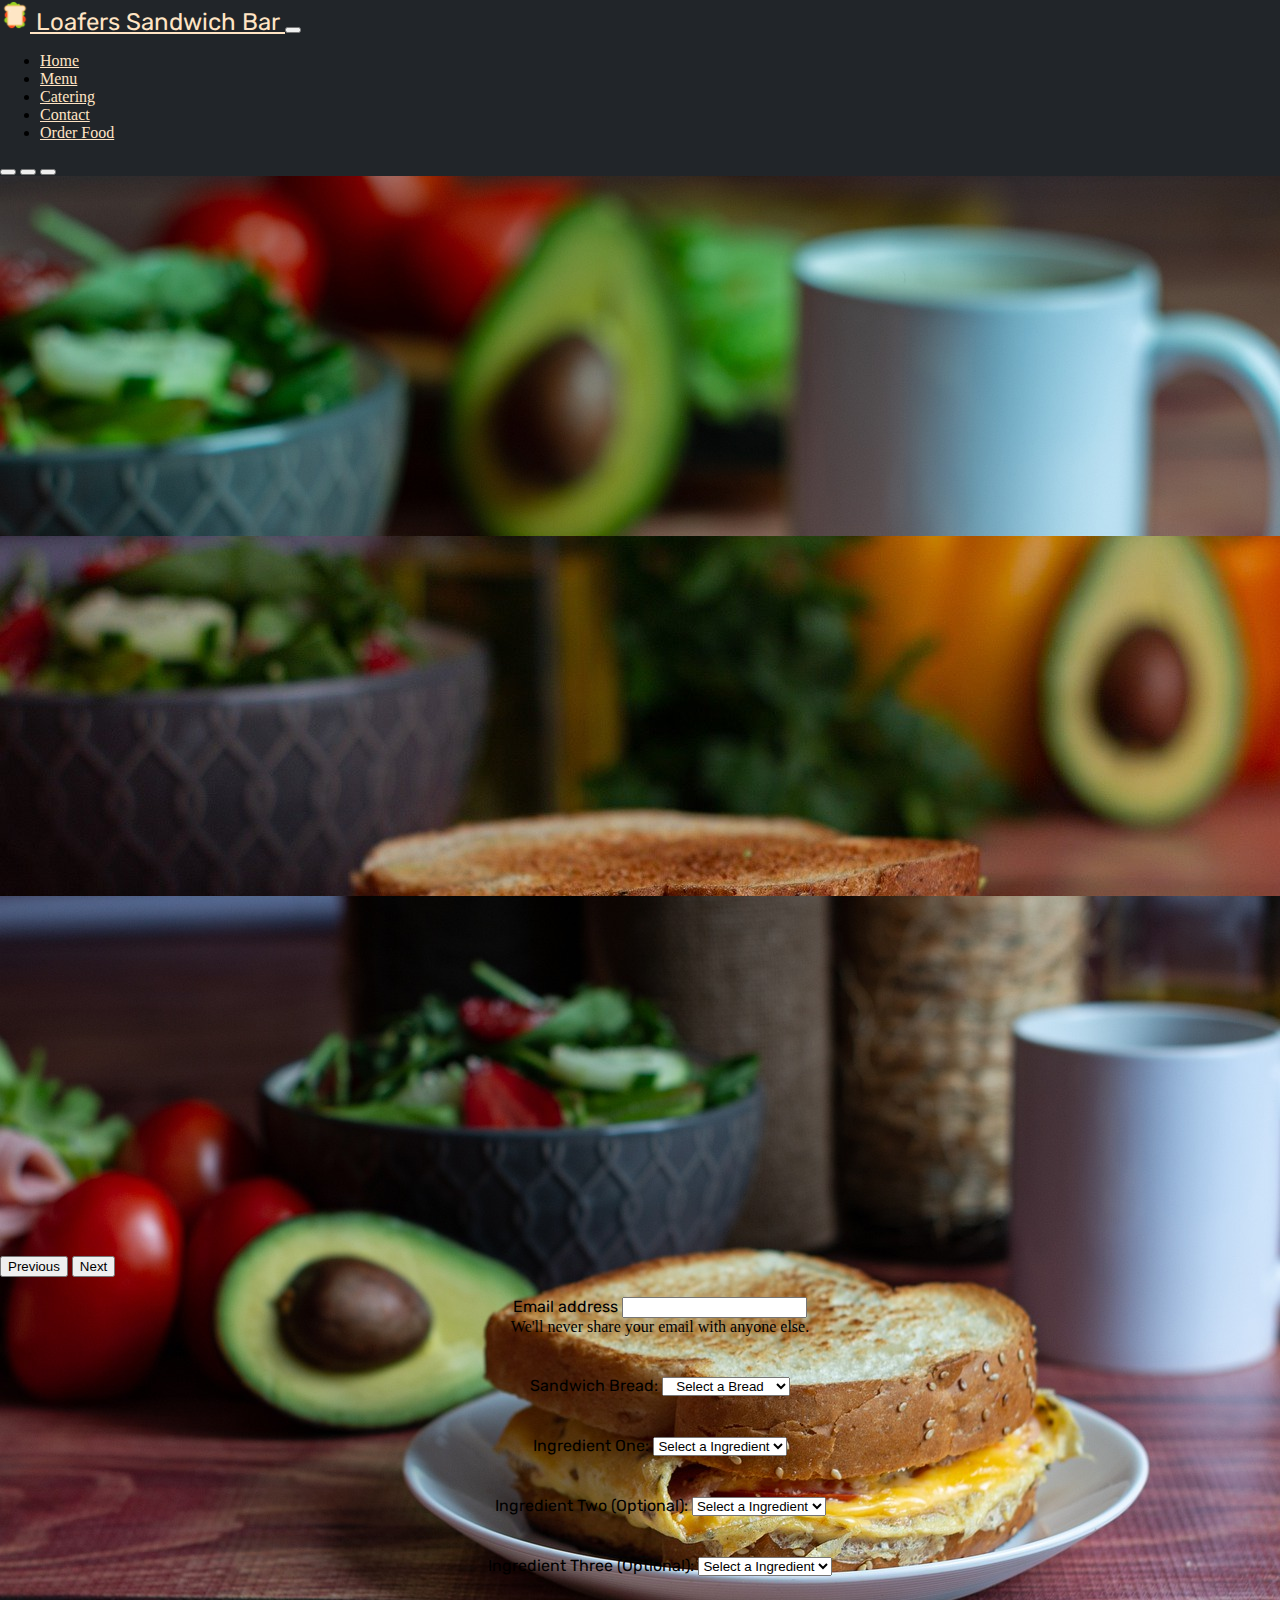
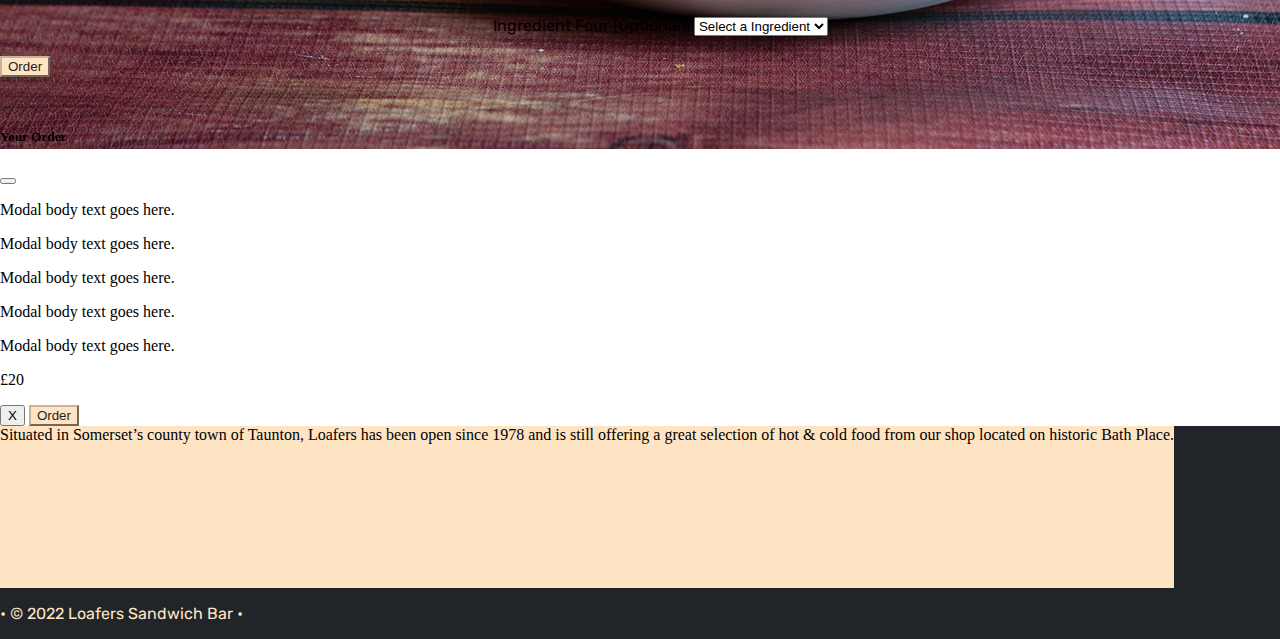
<file: order.html>
<!doctype html>
<html lang="en">
  <head>
    <!-- Required meta tags -->
    <meta charset="utf-8">
    <meta name="viewport" content="width=device-width, initial-scale=1">

    <!-- Bootstrap CSS -->
    <link href="https://cdn.jsdelivr.net/npm/bootstrap@5.0.2/dist/css/bootstrap.min.css" rel="stylesheet" integrity="sha384-EVSTQN3/azprG1Anm3QDgpJLIm9Nao0Yz1ztcQTwFspd3yD65VohhpuuCOmLASjC" crossorigin="anonymous">
    <link href="CSS/styles.css" rel="stylesheet">

    <title>Order Here!</title>
  </head>
  <body>

      <!-- NAVBAR -->

      <nav class="navbar navbar-dark bg-dark text-color">
        <div class="container-fluid ">
          <a class="navbar-brand " href="index.html">
            <img src="img/Logo.png" alt="Sandwich"  height="30" class="d-inline-block align-text-top">
            Loafers Sandwich Bar
          </a>
          <button class="navbar-toggler" type="button" data-bs-toggle="collapse" data-bs-target="#navbarNav" aria-controls="navbarNav" aria-expanded="false" aria-label="Toggle navigation">
            <span class="navbar-toggler-icon"></span>
          </button>
          <div class="collapse navbar-collapse" id="navbarNav">
            <ul class="navbar-nav">
              <li class="nav-item">
                <a class="nav-link active" aria-current="page" href="index.html">Home</a>
              </li>
              <li class="nav-item">
                <a class="nav-link" href="menu.html">Menu</a>
              </li>
              <li class="nav-item">
                <a class="nav-link" href="catering.html">Catering</a>
              </li>
              <li class="nav-item">
                <a class="nav-link" href="contact.html">Contact</a>
              </li>
              <li class="nav-item">
                <a class="nav-link" href="order.html">Order Food</a>
              </li>
            </ul>
          </div>
        </div>
      </nav>

    <!-- Carousel -->

    
    <div class ="col-12 ">
      <div class="row h-50" >
        <div id="carouselExampleIndicators" class="carousel slide" data-bs-ride="carousel">
          <div class="carousel-indicators">
            <button type="button" data-bs-target="#carouselExampleIndicators" data-bs-slide-to="0" class="active" aria-current="true" aria-label="Slide 1"></button>
            <button type="button" data-bs-target="#carouselExampleIndicators" data-bs-slide-to="1" aria-label="Slide 2"></button>
            <button type="button" data-bs-target="#carouselExampleIndicators" data-bs-slide-to="2" aria-label="Slide 3"></button>
          </div>
          <div class="carousel-inner">
            <div class="carousel-item active">
              <img src="img/Sandwich1.jpg" class="d-block w-100" alt="...">
            </div>
            <div class="carousel-item">
              <img src="img/Sandwich2.jpg" class="d-block w-100" alt="...">
            </div>
            <div class="carousel-item">
              <img src="img/Sandwich3.jpg" class="d-block w-100" alt="...">
            </div>
          </div>
          <button class="carousel-control-prev" type="button" data-bs-target="#carouselExampleIndicators" data-bs-slide="prev">
            <span class="carousel-control-prev-icon" aria-hidden="true"></span>
            <span class="visually-hidden">Previous</span>
          </button>
          <button class="carousel-control-next" type="button" data-bs-target="#carouselExampleIndicators" data-bs-slide="next">
            <span class="carousel-control-next-icon" aria-hidden="true"></span>
            <span class="visually-hidden">Next</span>
          </button>
        </div>
      </div>
    </div>
    <!-- Content-->
    <main>
        <form id="contactForm">
            <div class="mb-3 text-center3" style="padding: top 5vh;">
              <label for="exampleInputEmail1" class="form-label Rubik">Email address</label>
              <input type="email" class="form-control" id="exampleInputEmail1" aria-describedby="emailHelp">
              <div id="emailHelp" class="form-text">We'll never share your email with anyone else.</div>
            </div>
            <div class="mb-3 text-center3">
                <label for="bread" class="form-label Rubik">Sandwich Bread: </label>
                <select id="bread" class="d-block w-100">
                  <option class="selection-text">Select a Bread</option>
                  <option class="selection-text" value="White Bread">White Bread</option>
                  <option class="selection-text" value="Malted Bread">Malted Bread</option>
                  <option class="selection-text" value="Wholemeal Bread">Wholemeal Bread</option>
                </select>           
            </div>
            <div class="mb-3 text-center3">
                <label for="ingre1" class="form-label Rubik">Ingredient One: </label>
                <select id="ingre1" class="d-block w-100">
                  <option class="selection-text">Select a Ingredient</option>
                  <option class="selection-text" value="Lettuce">Lettuce</option>
                  <option class="selection-text" value="Tomatoes">Tomatoes</option>
                  <option class="selection-text" value="Sausage">Sausage</option>
                  <option class="selection-text" value="Egg">Egg</option>
                  <option class="selection-text" value="Ham">Ham</option>
                  <option class="selection-text" value="Cheese">Cheese</option>
                  <option class="selection-text" value="Bacon">Bacon</option>
                  <option class="selection-text" value="Chicken">Chicken</option>
                </select>
            </div>
            <div class="mb-3 text-center3">
                <label for="ingre2" class="form-label Rubik">Ingredient Two (Optional): </label>
                <select id="ingre2" class="d-block w-100">
                  <option class="selection-text">Select a Ingredient</option>
                  <option class="selection-text" value="Lettuce">Lettuce</option>
                  <option class="selection-text" value="Tomatoes">Tomatoes</option>
                  <option class="selection-text" value="Sausage">Sausage</option>
                  <option class="selection-text" value="Egg">Egg</option>
                  <option class="selection-text" value="Ham">Ham</option>
                  <option class="selection-text" value="Cheese">Cheese</option>
                  <option class="selection-text" value="Bacon">Bacon</option>
                  <option class="selection-text" value="Chicken">Chicken</option>
                </select>               
            </div>
            <div class="mb-3 text-center3">
                <label for="ingre3" class="form-label Rubik">Ingredient Three (Optional): </label>
                <select id="ingre3" class="d-block w-100">
                  <option class="selection-text">Select a Ingredient</option>
                  <option class="selection-text" value="Lettuce">Lettuce</option>
                  <option class="selection-text" value="Tomatoes">Tomatoes</option>
                  <option class="selection-text" value="Sausage">Sausage</option>
                  <option class="selection-text" value="Egg">Egg</option>
                  <option class="selection-text" value="Ham">Ham</option>
                  <option class="selection-text" value="Cheese">Cheese</option>
                  <option class="selection-text" value="Bacon">Bacon</option>
                  <option class="selection-text" value="Chicken">Chicken</option>
                </select>
            </div>
            <div class="mb-3 text-center3">
                <label for="ingre4" class="form-label Rubik">Ingredient Four (Optional): </label>
                <select id="ingre4" class="d-block w-100">
                  <option class="selection-text">Select a Ingredient</option>
                  <option class="selection-text" value="Lettuce">Lettuce</option>
                  <option class="selection-text" value="Tomatoes">Tomatoes</option>
                  <option class="selection-text" value="Sausage">Sausage</option>
                  <option class="selection-text" value="Egg">Egg</option>
                  <option class="selection-text" value="Ham">Ham</option>
                  <option class="selection-text" value="Cheese">Cheese</option>
                  <option class="selection-text" value="Bacon">Bacon</option>
                  <option class="selection-text" value="Chicken">Chicken</option>
                </select>
            </div>
              
            <Div class ="d-grid gap-2 col-6 mx-auto"  style="padding-bottom:30px;">
                <button type="button" id="order-btn" class="btn btn-primary">Order</button>
            </div>
            
                              <!-- MODAL -->

            <div id="order-modal" class="modal" tabindex="-1">
              <div class="modal-dialog">
                <div class="modal-content">
                  <div class="modal-header">
                    <h5 class="modal-title">Your Order</h5>
                    <button type="button" class="btn-close" data-bs-dismiss="modal" aria-label="Close"></button>
                  </div>
                  <div  class="modal-body">
                    <p id="order-text">Modal body text goes here.</p>
                    <p id="order-text1">Modal body text goes here.</p>
                    <p id="order-text2">Modal body text goes here.</p>
                    <p id="order-text3">Modal body text goes here.</p>
                    <p id="order-text4">Modal body text goes here.</p>
                    <p>£20</p>
                  </div>
                  <div class="modal-footer">
                    <button type="button" class="btn btn-secondary" data-bs-dismiss="modal">X</button>
                    <button type="button" id="save-btn" class="btn btn-primary">Order</button>
                  </div>
                </div>
              </div>
            </div>

    </main>

    

    <!-- FOOTER -->
  
    <div class="row container2">
      <div class="col-12">
        <div class="navbar navbar-dark footerHead" style="background-color: #ffe4c4;">   
          <div class="text-center2">
        Situated in Somerset’s county town of Taunton, Loafers has been open since 1978 and is still offering a great selection of hot & cold food from our shop located on historic Bath Place.  
          </div>
          
        </div>
      </div>
    </div>
    <div class="row">
      <div class="col-12">
        <p id="footerText" class="text-center">• © 2022 Loafers Sandwich Bar •</p>
      </div>
    </div>
  
  
    <!-- Bootstrap JS -->
    <script src="https://cdn.jsdelivr.net/npm/bootstrap@5.0.2/dist/js/bootstrap.bundle.min.js" integrity="sha384-MrcW6ZMFYlzcLA8Nl+NtUVF0sA7MsXsP1UyJoMp4YLEuNSfAP+JcXn/tWtIaxVXM" crossorigin="anonymous"></script>
    <script src="scripts/script.js"></script>
  </body>
</html>
</file>
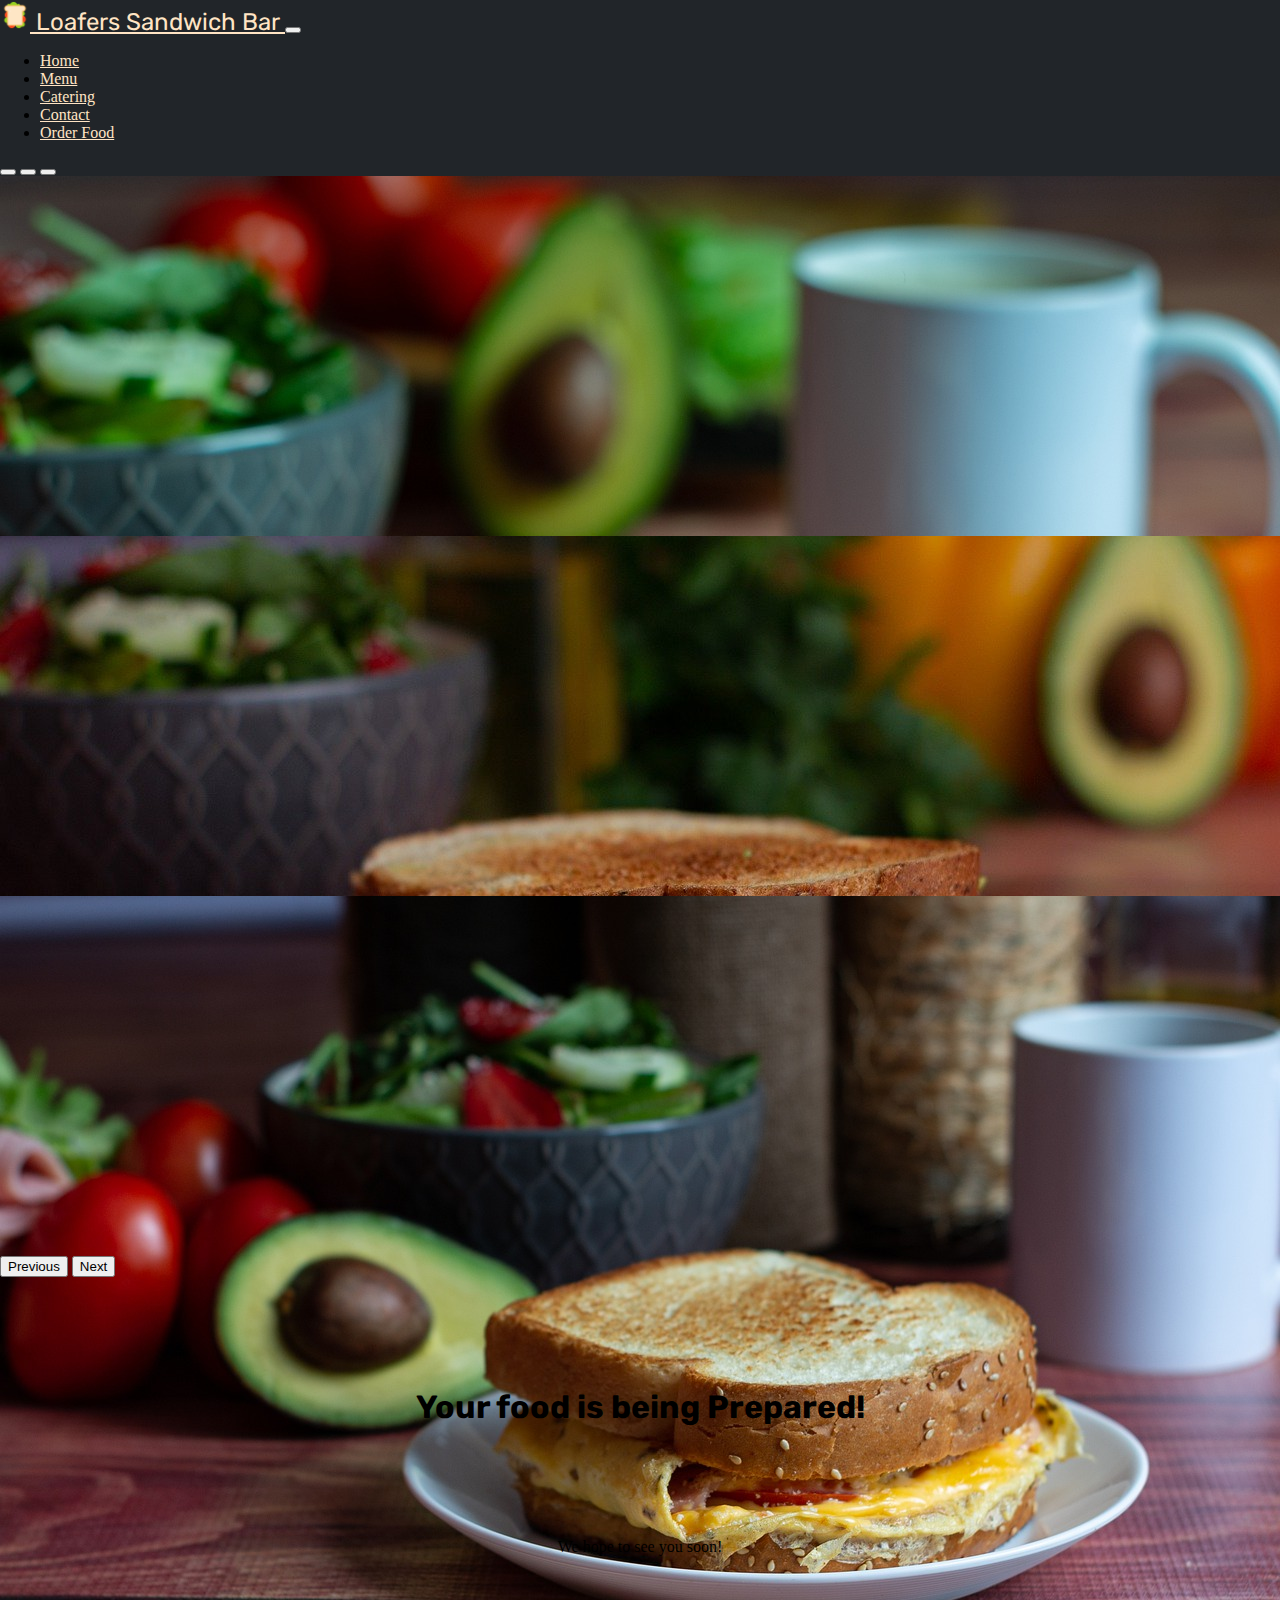
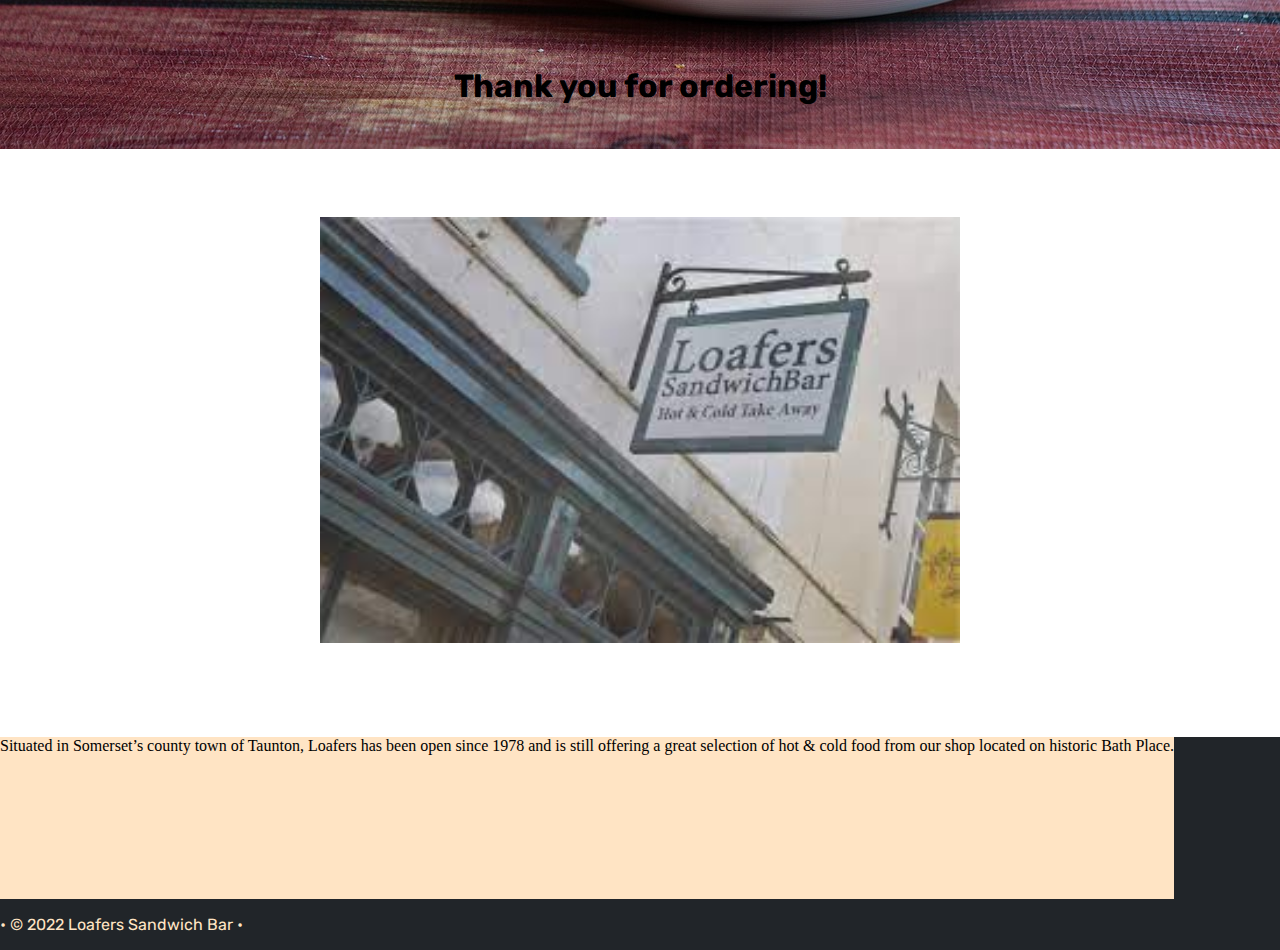
<file: sandwich.html>
<!doctype html>
<html lang="en">
  <head>
    <!-- Required meta tags -->
    <meta charset="utf-8">
    <meta name="viewport" content="width=device-width, initial-scale=1">

    <!-- Bootstrap CSS -->
    <link href="https://cdn.jsdelivr.net/npm/bootstrap@5.0.2/dist/css/bootstrap.min.css" rel="stylesheet" integrity="sha384-EVSTQN3/azprG1Anm3QDgpJLIm9Nao0Yz1ztcQTwFspd3yD65VohhpuuCOmLASjC" crossorigin="anonymous">
    <link href="CSS/styles.css" rel="stylesheet">

    <title>Home</title>
  </head>
  <body>

      <!-- NAVBAR -->

      <nav class="navbar navbar-dark bg-dark text-color">
        <div class="container-fluid ">
          <a class="navbar-brand " href="index.html">
            <img src="img/Logo.png" alt="Sandwich"  height="30" class="d-inline-block align-text-top">
            Loafers Sandwich Bar
          </a>
          <button class="navbar-toggler" type="button" data-bs-toggle="collapse" data-bs-target="#navbarNav" aria-controls="navbarNav" aria-expanded="false" aria-label="Toggle navigation">
            <span class="navbar-toggler-icon"></span>
          </button>
          <div class="collapse navbar-collapse" id="navbarNav">
            <ul class="navbar-nav">
              <li class="nav-item">
                <a class="nav-link active" aria-current="page" href="index.html">Home</a>
              </li>
              <li class="nav-item">
                <a class="nav-link" href="menu.html">Menu</a>
              </li>
              <li class="nav-item">
                <a class="nav-link" href="catering.html">Catering</a>
              </li>
              <li class="nav-item">
                <a class="nav-link" href="contact.html">Contact</a>
              </li>
              <li class="nav-item">
                <a class="nav-link" href="order.html">Order Food</a>
              </li>
            </ul>
          </div>
        </div>
      </nav>

    <!-- Carousel -->

    
    <div class ="col-12 ">
      <div class="row h-50" >
        <div id="carouselExampleIndicators" class="carousel slide" data-bs-ride="carousel">
          <div class="carousel-indicators">
            <button type="button" data-bs-target="#carouselExampleIndicators" data-bs-slide-to="0" class="active" aria-current="true" aria-label="Slide 1"></button>
            <button type="button" data-bs-target="#carouselExampleIndicators" data-bs-slide-to="1" aria-label="Slide 2"></button>
            <button type="button" data-bs-target="#carouselExampleIndicators" data-bs-slide-to="2" aria-label="Slide 3"></button>
          </div>
          <div class="carousel-inner">
            <div class="carousel-item active">
              <img src="img/Sandwich1.jpg" class="d-block w-100" alt="...">
            </div>
            <div class="carousel-item">
              <img src="img/Sandwich2.jpg" class="d-block w-100" alt="...">
            </div>
            <div class="carousel-item">
              <img src="img/Sandwich3.jpg" class="d-block w-100" alt="...">
            </div>
          </div>
          <button class="carousel-control-prev" type="button" data-bs-target="#carouselExampleIndicators" data-bs-slide="prev">
            <span class="carousel-control-prev-icon" aria-hidden="true"></span>
            <span class="visually-hidden">Previous</span>
          </button>
          <button class="carousel-control-next" type="button" data-bs-target="#carouselExampleIndicators" data-bs-slide="next">
            <span class="carousel-control-next-icon" aria-hidden="true"></span>
            <span class="visually-hidden">Next</span>
          </button>
        </div>
      </div>
    </div>
    <!-- Content-->
    <main>
        <div class="container">
            <div class="row">
                <div class="col-12 text-center2">
                    <h1 class="Rubik" style="padding:10vh;">Your food is being Prepared!</h1>
                    <p>We hope to see you soon!</p>
                    <h1 class="Rubik" style="padding:10vh;">Thank you for ordering!</h1>
                </div>
            </div>
            <div class="row">
                <div class ="col-12 text-center2">
                    <img style="padding-bottom:10vh; width:50%;" src="img/Loafers.jpg" alt="Loafers Shop Image">
                </div>
            </div>
        </div>
    </main>
    

    <!-- FOOTER -->
  
    <div class="row container2">
      <div class="col-12">
        <div class="navbar navbar-dark footerHead" style="background-color: #ffe4c4;">   
          <div class="text-center2">
        Situated in Somerset’s county town of Taunton, Loafers has been open since 1978 and is still offering a great selection of hot & cold food from our shop located on historic Bath Place.  
          </div>
          
        </div>
      </div>
    </div>
    <div class="row">
      <div class="col-12">
        <p id="footerText" class="text-center">• © 2022 Loafers Sandwich Bar •</p>
      </div>
    </div>
  
  
    <!-- Bootstrap JS -->
    <script src="https://cdn.jsdelivr.net/npm/bootstrap@5.0.2/dist/js/bootstrap.bundle.min.js" integrity="sha384-MrcW6ZMFYlzcLA8Nl+NtUVF0sA7MsXsP1UyJoMp4YLEuNSfAP+JcXn/tWtIaxVXM" crossorigin="anonymous"></script>
  </body>
</html>
</file>
<file: CSS/styles.css>
@import url('https://fonts.googleapis.com/css2?family=Rubik:wght@600&display=swap');


.Rubik{

    font-family: 'Rubik', sans-serif !important;
    padding-top:5px;
    padding-bottom:5px;
}

.Rubik2{

    font-family: 'Rubik', sans-serif !important;
    font-size:50px;

}

.nav-link{
    color:bisque !important;
}

.navbar-brand{
    color:#ffe4c4 !important;
    font-family: 'Rubik', sans-serif !important;
    font-size:1.5em;
}
footer{
    background-color:black;
}

.carousel-item{
    height:40vh;
}

.footerHead{
    height:18vh !important;
    width:100%;
}

.footerHead2{
    height:2vh !important;
    width:100%;
    padding-top:0rem !important;
    padding-bottom:0rem !important;
}


.text-center{
    background-color:#212529;
    color:bisque;
    font-family: 'Rubik', sans-serif !important;
}

.footerText{
  
    text-align:center;
    color:#212529;

}

#content{
    background-color:white;
    text-align:center;
    padding:0px !important;
    
}

.center {
    display: block;
    margin-left: auto;
    margin-right: auto;
    width: 50%;
    padding:5px;
  }

/* use to see the outline of divs and containers, etc */ /*
  *{
    background: #000 !important;
    color: #0f0 !important;
    outline: solid #f00 1px !important;
  } */

  html,body {
    margin:0;
    padding:0;
    overflow-x:hidden;
}

.text-center2{
    width:100%;
    text-align:center;
}

.text-center3{
    width:100%;
    text-align:center;
    padding:20px;
}


.btn-primary{
    background-color:bisque !important;
    border-color:rgb(199, 179, 154) !important;
    color: #212529 !important;
}

.container2{
    display:flex;
    flex-wrap:inherit;
    align-items:center;
    justify-content:space-between;
    
}

body{
    background-color:#212529 !important;
}

main{
    background-color:white;
}

.btn-info{
    background-color:bisque;
    border-color:rgb(206, 184, 157);
}

.selection-text{
    text-align:center;
}
</file>
